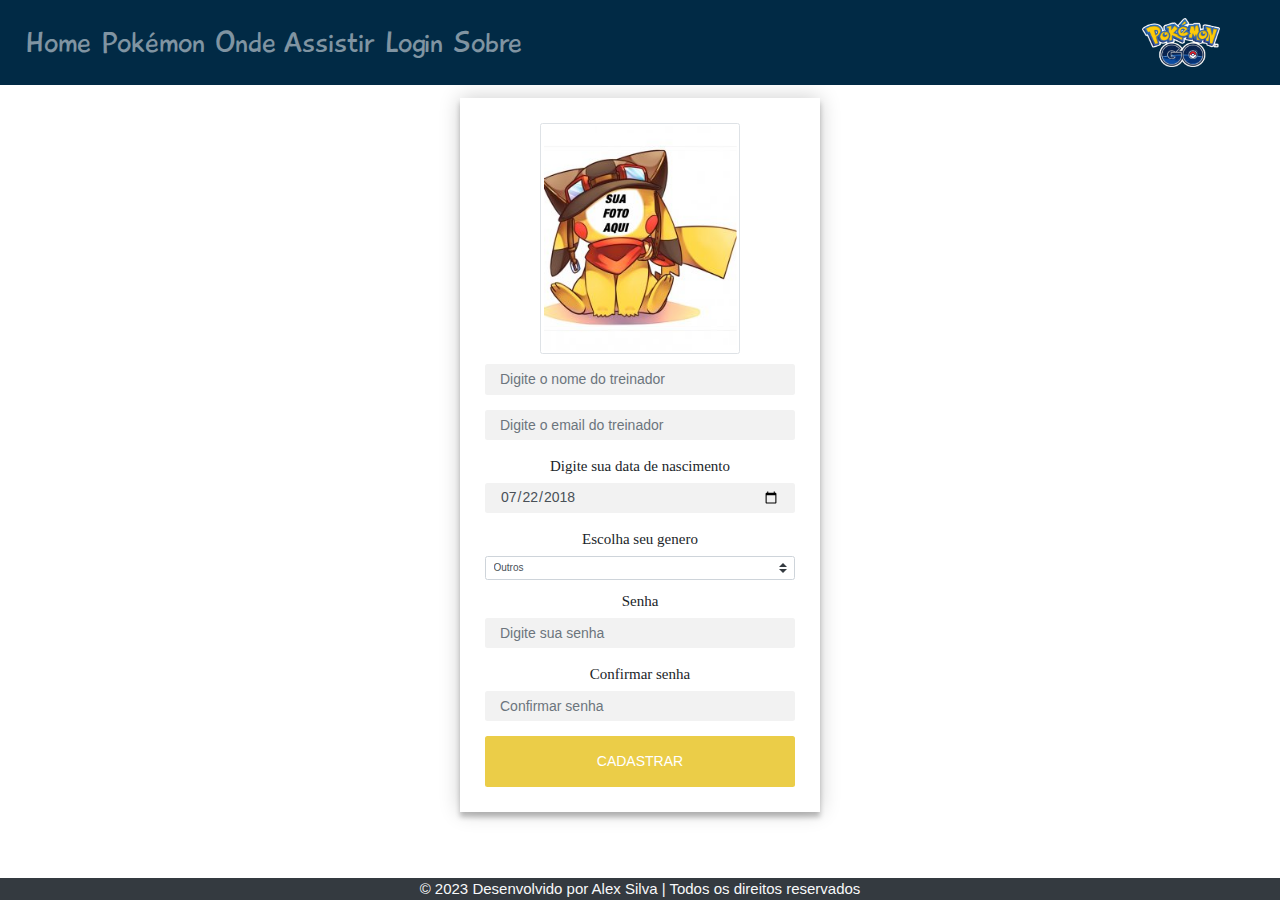
<file: cadastro.html>
<!DOCTYPE html>
<html lang="en">
<head>
    <meta charset="UTF-8">
    <meta name="viewport" content="width=device-width, initial-scale=1.0">
    <link rel="stylesheet" href="https://stackpath.bootstrapcdn.com/bootstrap/4.5.2/css/bootstrap.min.css">
    <link rel="stylesheet" href="assets/css/style.css">
    <link rel="stylesheet" href="assets/css/cadastro.css"> 
    <title>Cadastro</title>
    
</head>
<body>
    <header>   
        <nav class="navbar navbar-expand-lg navbar-dark">            
            <button class="navbar-toggler" type="button" data-toggle="collapse" data-target="#navbarNav" aria-controls="navbarNav" aria-expanded="false" aria-label="Toggle navigation">
              <span class="navbar-toggler-icon"></span>
            </button>
            <div class="collapse navbar-collapse" id="navbarNav">
              <ul class="navbar-nav ml-auto">
                
                <li class="nav-item">
                  <a class="nav-link" href="index.html">Home</a>
                </li>
                <li class="nav-item">
                    <a class="nav-link" href="pokemon.html">Pokémon</a>
                </li>
                <li class="nav-item">                 
                  <a class="nav-link" href="ondeassistir.html">Onde Assistir</a>
                </li>
                <li class="nav-item">
                    <a class="nav-link" href="login.html">Login</a>
                  </li>
                <li class="nav-item">
                  <a class="nav-link" href="sobre.html">Sobre</a>
                </li>
              </ul>
            </div>
          </nav>   
          <img src="assets/img/geral/pokemon-logo.png" alt="Logo">
    </header>
   
    <div id="container">         
      <form class="form-group form">
        <img src="assets/img/cadastro/tu-cara-en-pikachu-aviador.jpg" class="img-fluid img-thumbnail rounded perfil-main" alt="foto main">
        
        <div class="form-group">
            
            <input type="text" class="form-control" id="nome" 
              aria-describedby="entradaNomeTreinador" 
              required="required"
              placeholder="Digite o nome do treinador">                                  
        </div>
        <div class="form-group">
          
          <input type="email" class="form-control" id="entre-email-treinador" 
            aria-describedby="entradaEmailTreinador" 
            required="required"
            placeholder="Digite o email do treinador">                                  
        </div>              
         
            <div class="form-group">
              <label for="entradaIdadeTreinador">Digite sua data de nascimento</label>
              <input type="date" class="form-control" id="entre-idade-treinador" 
                value="2018-07-22" min="2018-01-01" max="2018-12-31"
                aria-describedby="entradaIdadeTreinador" 
                required="required">                                                                        
            </div>                
          
            <div class="form-group"> 
              <label for="entradaSexoTreinador">Escolha seu genero</label>
              <select class="custom-select d-block w-100" id="sexo" required="">
                  <option value="">Outros</option>
                  <option>Masculino</option>
                  <option>Feminino</option>
               </select>
            </div>                                             
           
            <div class="form-group">
              <label for="entradaSenhaTreinador">Senha</label>
              <input type="password" class="form-control" id="senha" 
                aria-describedby="entradaSenhaTreinador" 
                required="required"
                placeholder="Digite sua senha">                                  
            </div>                                                                  
            <div class="form-group">
              <label for="entradaConfSenhaTreinador">Confirmar senha</label>
              <input type="password" class="form-control" id="entre-confsenha-treinador" 
                aria-describedby="entradaConfSenhaTreinador" 
                required="required"
                placeholder="Confirmar senha">                                  
            </div> 
            <div class="form-group form-check">
         </div>                 
            <button type="button" class="btn btn-primary" onclick="entrar()">CADASTRAR</button>
    </form>
    </div>
    
    <footer class="bg-dark text-light text-center footer__text">
        &copy; 2023 Desenvolvido por Alex Silva | Todos os direitos reservados
    </footer>
    <script src="https://code.jquery.com/jquery-3.5.1.slim.min.js"></script>
    <script src="https://cdn.jsdelivr.net/npm/@popperjs/core@2.9.3/dist/umd/popper.min.js"></script>
    <script src="https://stackpath.bootstrapcdn.com/bootstrap/4.5.2/js/bootstrap.min.js"></script>
    <script src="assets/js/script.js"></script>
</body>
</html>
</file>
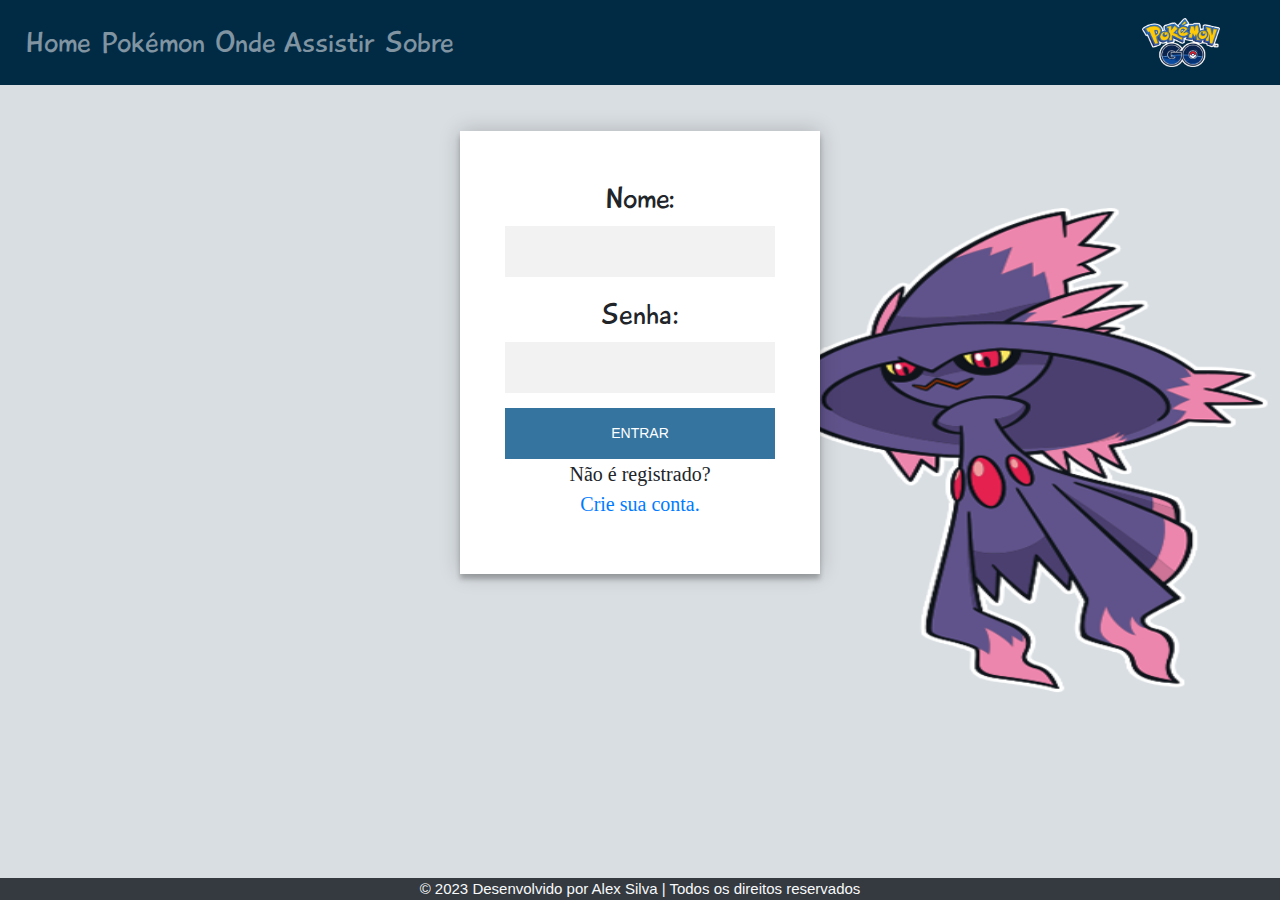
<file: login.html>
<!DOCTYPE html>
<html lang="en">
<head>
    <meta charset="UTF-8">
    <meta name="viewport" content="width=device-width, initial-scale=1.0">
    <link rel="stylesheet" href="https://stackpath.bootstrapcdn.com/bootstrap/4.5.2/css/bootstrap.min.css">
    <link rel="stylesheet" href="assets/css/style.css">
    <link rel="stylesheet" href="assets/css/login.css"> 
    <title>Login</title>
    
</head>
<body>
    <header>   
        <nav class="navbar navbar-expand-lg navbar-dark">            
            <button class="navbar-toggler" type="button" data-toggle="collapse" data-target="#navbarNav" aria-controls="navbarNav" aria-expanded="false" aria-label="Toggle navigation">
              <span class="navbar-toggler-icon"></span>
            </button>
            <div class="collapse navbar-collapse" id="navbarNav">
              <ul class="navbar-nav ml-auto">
                
                <li class="nav-item">
                  <a class="nav-link" href="index.html">Home</a>
                </li>
                <li class="nav-item">
                    <a class="nav-link" href="pokemon.html">Pokémon</a>
                </li>
                <li class="nav-item">                 
                  <a class="nav-link" href="ondeassistir.html">Onde Assistir</a>
                </li>
                <li class="nav-item">
                  <a class="nav-link" href="sobre.html">Sobre</a>
                </li>
              </ul>
            </div>
          </nav>   
          <img src="assets/img/geral/pokemon-logo.png" alt="Logo">
    </header>
   
    <div id="container">         
      <img id="floating-image" src="assets/img/login/bizarro3.png" alt="Floating Image">
      <div class="login-page">
        <div class="form">            
          <form id="loginForm">
            <label for="nome">Nome:</label>
            <input type="text" id="nome" name="nome" required>
    
            <label for="senha">Senha:</label>
            <input type="password" id="senha" name="senha" required>
    
            <button type="button" onclick="entrar()">Entrar</button>
          </form>
            
            <p><span>Não é registrado?</span> <a href="cadastro.html"><br><span>Crie sua conta.</span></a></p>
          </form>
        </div>
      </div>   
    </div>
    
    <footer class="bg-dark text-light text-center footer__text">
        &copy; 2023 Desenvolvido por Alex Silva | Todos os direitos reservados
    </footer>
    <script src="https://code.jquery.com/jquery-3.5.1.slim.min.js"></script>
    <script src="https://cdn.jsdelivr.net/npm/@popperjs/core@2.9.3/dist/umd/popper.min.js"></script>
    <script src="https://stackpath.bootstrapcdn.com/bootstrap/4.5.2/js/bootstrap.min.js"></script>
    <script src="assets/js/script.js"></script>
</body>
</html>
</file>
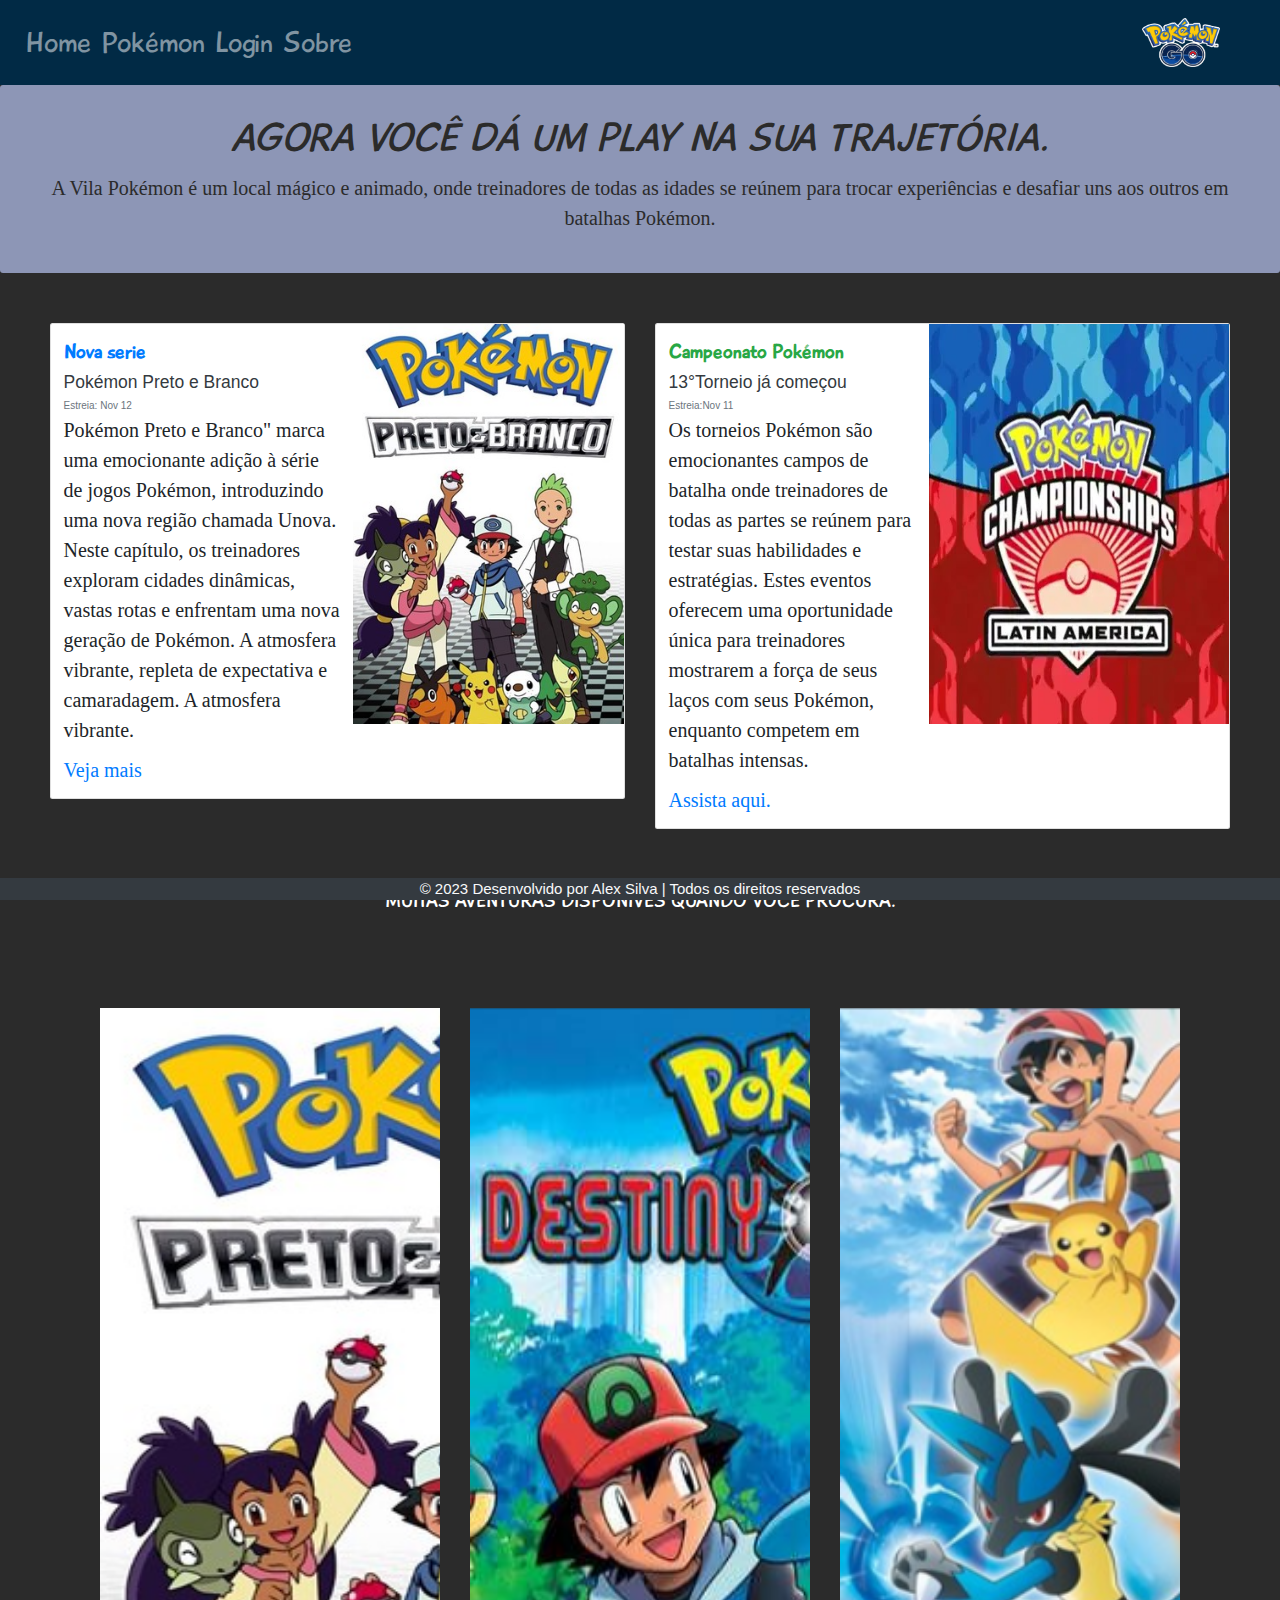
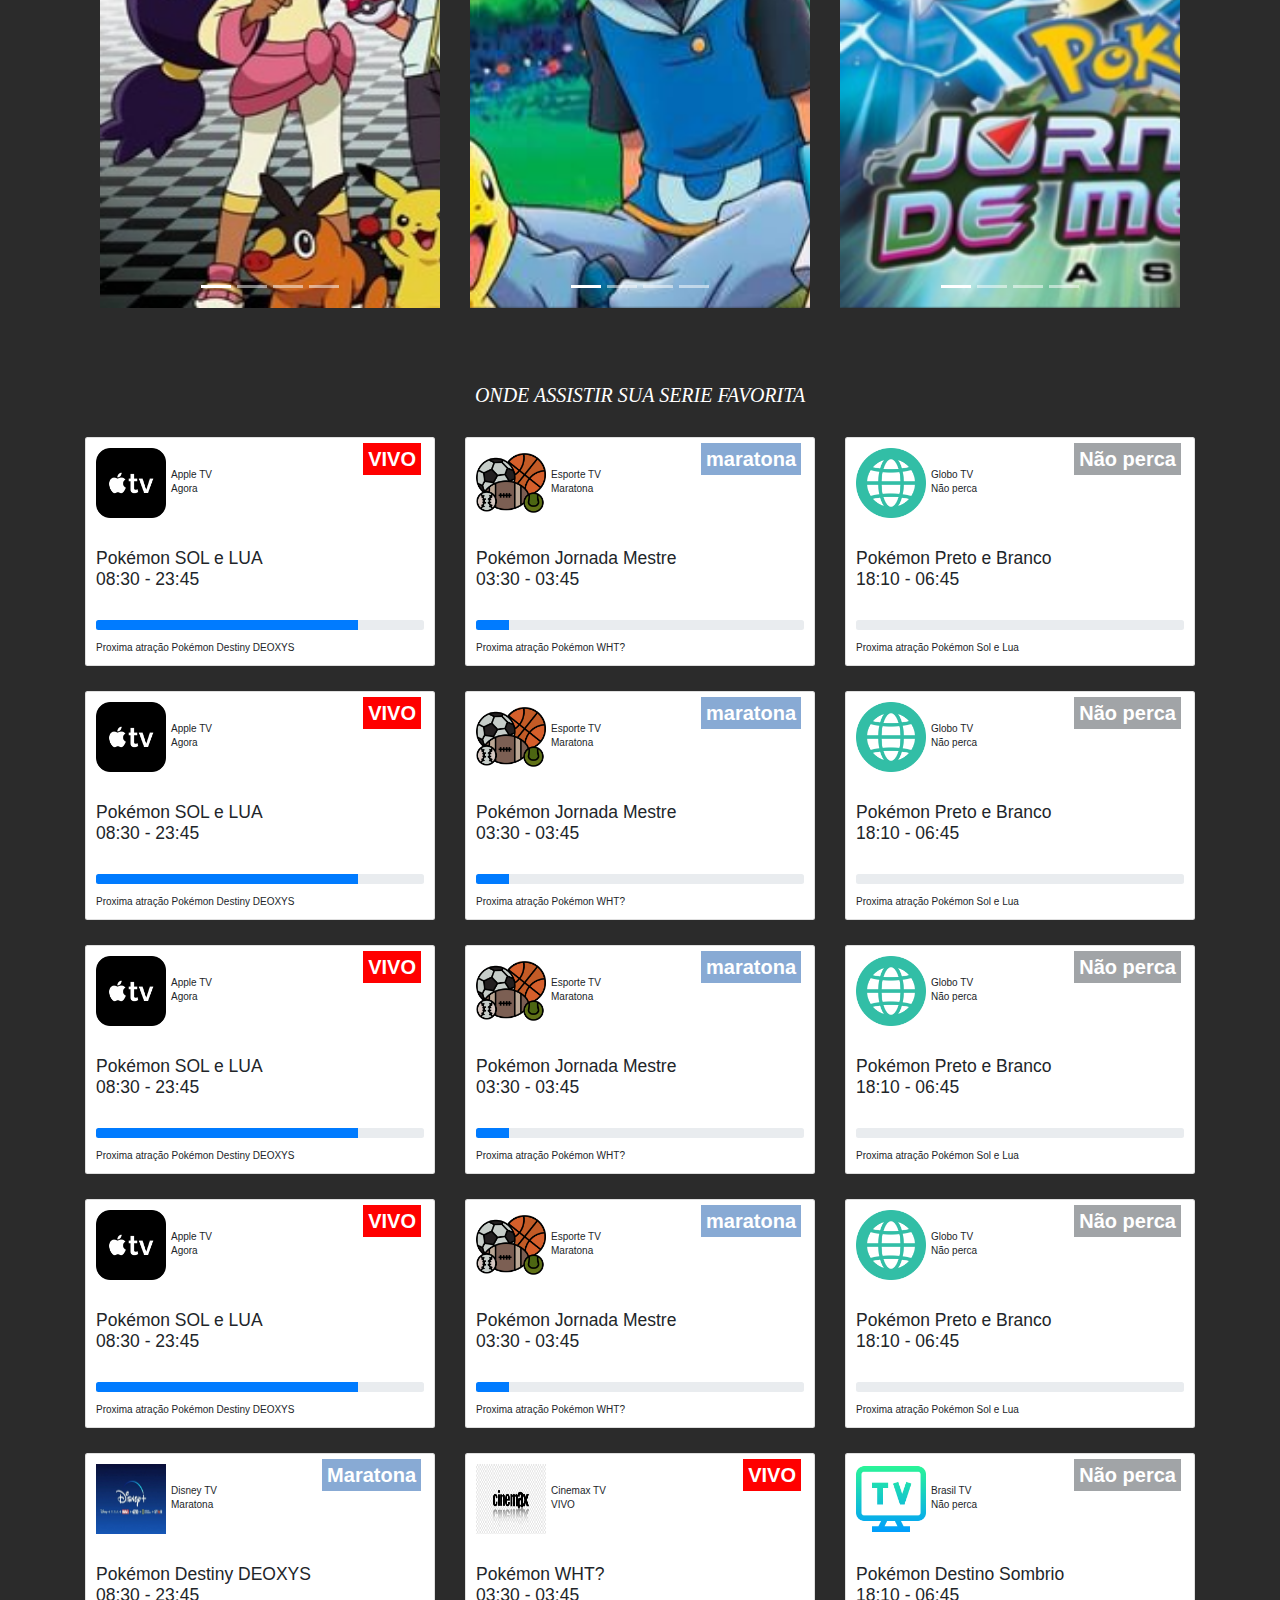
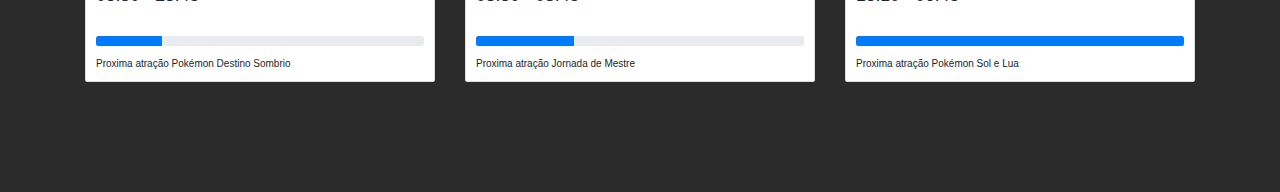
<file: ondeassistir.html>
<!DOCTYPE html>
<html lang="en">
<head>
    <meta charset="UTF-8">
    <meta name="viewport" content="width=device-width, initial-scale=1.0">
    <link rel="stylesheet" href="https://stackpath.bootstrapcdn.com/bootstrap/4.5.2/css/bootstrap.min.css">
    <link rel="stylesheet" href="assets/css/style.css">
    <link rel="stylesheet" href="assets/css/ondeassistir.css"> 
    <title>Onde Assistir</title>
    
</head>
<body>
    <header>   
        <nav class="navbar navbar-expand-lg navbar-dark">            
            <button class="navbar-toggler" type="button" data-toggle="collapse" data-target="#navbarNav" aria-controls="navbarNav" aria-expanded="false" aria-label="Toggle navigation">
              <span class="navbar-toggler-icon"></span>
            </button>
            <div class="collapse navbar-collapse" id="navbarNav">
              <ul class="navbar-nav ml-auto">
                
                <li class="nav-item">
                  <a class="nav-link" href="index.html">Home</a>
                </li>
                <li class="nav-item">
                    <a class="nav-link" href="pokemon.html">Pokémon</a>
                </li>               
                <li class="nav-item">
                    <a class="nav-link" href="login.html">Login</a>
                  </li>
                <li class="nav-item">
                  <a class="nav-link" href="sobre.html">Sobre</a>
                </li>
              </ul>
            </div>
          </nav>   
          <img src="assets/img/geral/pokemon-logo.png" alt="Logo">
    </header>
   
    <div class="jumbotron p-3 p-md-5 ">          
      <h1 class="h1__text">AGORA VOCÊ DÁ UM PLAY NA SUA TRAJETÓRIA.</h1>
      <p class="lead my-3">
        A Vila Pokémon é um local mágico e animado, onde treinadores de todas as idades se 
        reúnem para trocar experiências e desafiar uns aos outros em batalhas Pokémon. 
       </p>       
    
  </div>

    <div id="container">         
      <section>
        <div class="row mb-2">
            <div class="col-md-6 col-sem-margem">
                <div class="card flex-md-row mb-4 box-shadow h-md-250">
                    <div class="card-body d-flex flex-column align-items-start">
                        <strong class="d-inline-block mb-2 text-primary h2__text">Nova serie</strong>
                        <h3 class="">
                            <a class="text-dark" href="#">Pokémon Preto e Branco</a>
                        </h3>
                            <div class="mb-1 text-muted">Estreia: Nov 12</div>
                        <p class="card-text h3__text">
                          Pokémon Preto e Branco" marca uma emocionante adição à série de jogos Pokémon, introduzindo uma nova região chamada Unova. 
                          Neste capítulo, os treinadores exploram cidades dinâmicas, vastas rotas e enfrentam uma nova geração de Pokémon.
                          A atmosfera vibrante, repleta de expectativa e camaradagem.
                          A atmosfera vibrante.
                        </p>
                        <a href="#" class="h3__text">Veja mais</a>
                    </div>
                    <img  
                        class="card-img-right flex-auto d-none d-md-block img__centro--formatacao"  src="assets/img/ondeassistir/tv_pk_04.PNG">
                </div>
            </div>
            <div class="col-md-6 col-sem-margem">
            <div class="card flex-md-row mb-4 box-shadow h-md-250">
                <div class="card-body d-flex flex-column align-items-start">
                    <strong class="d-inline-block mb-2 text-success h2__text">Campeonato Pokémon</strong>
                    <h3 class="">
                        <a class="text-dark" href="#">13°Torneio já começou</a>
                    </h3>
                    <div class="mb-1 text-muted">Estreia:Nov 11</div>
                    <p class="card-text h3__text">
                      Os torneios Pokémon são emocionantes campos de batalha onde treinadores de todas as partes se reúnem para testar suas habilidades e estratégias. 
                      Estes eventos oferecem uma oportunidade única para treinadores mostrarem a força de seus laços com seus Pokémon, enquanto competem em batalhas intensas. 
                    </p>
                <a href="#" class="h3__text">Assista aqui.</a>
                </div>
                <img class="card-img-right flex-auto d-none d-md-block img__centro__direto--formatacao" src="assets/img/ondeassistir/torneio.PNG">
            </div>
            </div>                        
        </div>                    
    </section>

    <div class="faixa__central">
      <h2 class="h2__text">Muitas aventuras disponives quando voce procura.</h2> 
   </div>

     
   <section>         
    <div class="row ajuste__margem__central">
        <div class="col-4 col">
            <div id="carouselExampleIndicators" class="carousel slide" data-ride="carousel">
                <ol class="carousel-indicators">
                  <li data-target="#carouselExampleIndicators" data-slide-to="0" class="active"></li>
                  <li data-target="#carouselExampleIndicators" data-slide-to="1"></li>
                  <li data-target="#carouselExampleIndicators" data-slide-to="2"></li>
                  <li data-target="#carouselExampleIndicators" data-slide-to="3"></li>
                </ol>
                <div class="carousel-inner">
                  <div class="carousel-item active">
                    <img class="d-block" src="assets/img/ondeassistir/tv_pk_04.PNG" alt="First slide">
                    <div class="carousel-caption d-none d-md-block">                                   
                    </div>
                  </div>                                 
                  <div class="carousel-item">
                    <img class="d-block" src="assets/img/ondeassistir/tv_pk_03.PNG" alt="Third slide">
                    <div class="carousel-caption d-none d-md-block">                                        
                    </div>
                  </div>
                  <div class="carousel-item">
                    <img class="d-block" src="assets/img/ondeassistir/tv_pk_02.PNG" alt="Second slide">
                    <div class="carousel-caption d-none d-md-block">
                    </div>
                  </div>
                  <div class="carousel-item">
                    <img class="d-block" src="assets/img/ondeassistir/tv_pk_01.PNG" alt="Third slide">
                    <div class="carousel-caption d-none d-md-block">                                    
                    </div>
                  </div>
                </div>                               
            </div>
        </div>                        
        <div class="col-4 col-sem-margem col-sem-margem">
            <div id="carouselExampleIndicators" class="carousel slide" data-ride="carousel">
                <ol class="carousel-indicators">
                  <li data-target="#carouselExampleIndicators" data-slide-to="0" class="active"></li>
                  <li data-target="#carouselExampleIndicators" data-slide-to="1"></li>
                  <li data-target="#carouselExampleIndicators" data-slide-to="2"></li>
                  <li data-target="#carouselExampleIndicators" data-slide-to="3"></li>
                </ol>
                <div class="carousel-inner">
                  <div class="carousel-item active">
                    <img class="d-block" src="assets/img/ondeassistir/tv_pk_01.PNG" alt="First slide">
                    <div class="carousel-caption d-none d-md-block">                                       
                      </div>
                  </div>
                  <div class="carousel-item">
                    <img class="d-block" src="assets/img/ondeassistir/tv_pk_02.PNG" alt="Second slide">
                    <div class="carousel-caption d-none d-md-block">                                       
                      </div>
                  </div>
                  <div class="carousel-item">
                    <img class="d-block" src="assets/img/ondeassistir/tv_pk_03.PNG" alt="Third slide">
                    <div class="carousel-caption d-none d-md-block">                                       
                      </div>
                  </div>
                  <div class="carousel-item">
                    <img class="d-block" src="assets/img/ondeassistir/tv_pk_04.PNG" alt="Third slide">
                    <div class="carousel-caption d-none d-md-block">                                       
                      </div>
                  </div>
                </div>                              
              </div>
        </div>
        <div class="col-4">
            <div id="carouselExampleIndicators" class="carousel slide" data-ride="carousel">
                <ol class="carousel-indicators">
                  <li data-target="#carouselExampleIndicators" data-slide-to="0" class="active"></li>
                  <li data-target="#carouselExampleIndicators" data-slide-to="1"></li>
                  <li data-target="#carouselExampleIndicators" data-slide-to="2"></li>
                  <li data-target="#carouselExampleIndicators" data-slide-to="3"></li>
                </ol>
                <div class="carousel-inner">
                  <div class="carousel-item active">
                    <img class="d-block" src="assets/img/ondeassistir/tv_pk_02.PNG" alt="First slide">
                    <div class="carousel-caption d-none d-md-block">                                       
                      </div>
                  </div>                                 
                  <div class="carousel-item">
                    <img class="d-block" src="assets/img/ondeassistir/tv_pk_03.PNG" alt="Third slide">
                    <div class="carousel-caption d-none d-md-block">                                        
                      </div>
                  </div>
                  <div class="carousel-item">
                    <img class="d-block" src="assets/img/ondeassistir/tv_pk_01.PNG" alt="Second slide">
                    <div class="carousel-caption d-none d-md-block">                                      
                      </div>
                  </div>
                  <div class="carousel-item">
                    <img class="d-block" src="assets/img/ondeassistir/tv_pk_04.PNG" alt="Third slide">
                    <div class="carousel-caption d-none d-md-block">                                       
                      </div>
                  </div>
                </div>                                
            </div>
        </div>
    </div>  
</section>
<section class="emissoras">     
  <div>
      <h2 class="display-6 font-italic">ONDE ASSISTIR SUA SERIE FAVORITA</h2>
  </div>               
  <div class="container mt-5 mb-3">
      <div class="row">
          <div class="col-md-4">
              <div class="card p-3 mb-2">
                  <div class="d-flex justify-content-between">
                      <div class="d-flex flex-row align-items-center">
                          <img src="assets/img/ondeassistir/apple-tv.png" class="tv-ajuste">
                          <div class="ms-2 c-details">
                              <h6 class="mb-0">Apple TV</h6> <span class="mb-0">Agora</span>
                          </div>
                      </div>
                      <div class="badge"> <span class="vivo">VIVO</span> </div>
                  </div>
                  <div class="mt-5">
                      <h3 class="heading">Pokémon SOL e LUA<br>08:30 - 23:45 </h3>
                      <div class="mt-5">
                          <div class="progress">
                              <div class="progress-bar" role="progressbar" style="width: 80%" aria-valuenow="50" aria-valuemin="0" aria-valuemax="100"></div>
                          </div>
                          <div class="mt-3"> <span class="text1">Proxima atração <span class="text2">Pokémon Destiny DEOXYS</span></span> </div>
                      </div>
                  </div>
              </div>
          </div>
          <div class="col-md-4">
              <div class="card p-3 mb-2">
                  <div class="d-flex justify-content-between">
                      <div class="d-flex flex-row align-items-center">
                          <img src="assets/img/ondeassistir/esportes-tv.png" class="tv-ajuste">
                          <div class="ms-2 c-details">
                              <h6 class="mb-0">Esporte TV</h6> <span class="mb-0">Maratona</span>
                          </div>
                      </div>
                      <div class="badge"> <span class="maratona">maratona</span> </div>
                  </div>
                  <div class="mt-5">
                      <h3 class="heading">Pokémon Jornada Mestre<br>03:30 - 03:45 </h3>
                      <div class="mt-5">
                          <div class="progress">
                              <div class="progress-bar" role="progressbar" style="width: 10%" aria-valuenow="50" aria-valuemin="0" aria-valuemax="100"></div>
                          </div>
                          <div class="mt-3"> <span class="text1">Proxima atração <span class="text2">Pokémon WHT?</span></span> </div>
                      </div>
                  </div>
              </div>
          </div>
          <div class="col-md-4">
              <div class="card p-3 mb-2">
                  <div class="d-flex justify-content-between">
                      <div class="d-flex flex-row align-items-center">
                          <img src="assets/img/ondeassistir/globo-tv.png" class="tv-ajuste">
                          <div class="ms-2 c-details">
                              <h6 class="mb-0">Globo TV</h6> <span class="mb-0">Não perca</span>
                          </div>
                      </div>
                      <div class="badge"> <span class="proximo">Não perca</span> </div>
                  </div>
                  <div class="mt-5">
                      <h3 class="heading">Pokémon Preto e Branco<br>18:10 - 06:45 </h3>
                      <div class="mt-5">
                          <div class="progress">
                              <div class="progress-bar" role="progressbar" style="width: 0%" aria-valuenow="50" aria-valuemin="0" aria-valuemax="100"></div>
                          </div>
                          <div class="mt-3"> <span class="text1">Proxima atração <span class="text2">Pokémon Sol e Lua</span></span> </div>
                      </div>
                  </div>
              </div>
          </div>
      </div>
      <div class="row">
        <div class="col-md-4">
            <div class="card p-3 mb-2">
                <div class="d-flex justify-content-between">
                    <div class="d-flex flex-row align-items-center">
                        <img src="assets/img/ondeassistir/apple-tv.png" class="tv-ajuste">
                        <div class="ms-2 c-details">
                            <h6 class="mb-0">Apple TV</h6> <span class="mb-0">Agora</span>
                        </div>
                    </div>
                    <div class="badge"> <span class="vivo">VIVO</span> </div>
                </div>
                <div class="mt-5">
                    <h3 class="heading">Pokémon SOL e LUA<br>08:30 - 23:45 </h3>
                    <div class="mt-5">
                        <div class="progress">
                            <div class="progress-bar" role="progressbar" style="width: 80%" aria-valuenow="50" aria-valuemin="0" aria-valuemax="100"></div>
                        </div>
                        <div class="mt-3"> <span class="text1">Proxima atração <span class="text2">Pokémon Destiny DEOXYS</span></span> </div>
                    </div>
                </div>
            </div>
        </div>
        <div class="col-md-4">
            <div class="card p-3 mb-2">
                <div class="d-flex justify-content-between">
                    <div class="d-flex flex-row align-items-center">
                        <img src="assets/img/ondeassistir/esportes-tv.png" class="tv-ajuste">
                        <div class="ms-2 c-details">
                            <h6 class="mb-0">Esporte TV</h6> <span class="mb-0">Maratona</span>
                        </div>
                    </div>
                    <div class="badge"> <span class="maratona">maratona</span> </div>
                </div>
                <div class="mt-5">
                    <h3 class="heading">Pokémon Jornada Mestre<br>03:30 - 03:45 </h3>
                    <div class="mt-5">
                        <div class="progress">
                            <div class="progress-bar" role="progressbar" style="width: 10%" aria-valuenow="50" aria-valuemin="0" aria-valuemax="100"></div>
                        </div>
                        <div class="mt-3"> <span class="text1">Proxima atração <span class="text2">Pokémon WHT?</span></span> </div>
                    </div>
                </div>
            </div>
        </div>
        <div class="col-md-4">
            <div class="card p-3 mb-2">
                <div class="d-flex justify-content-between">
                    <div class="d-flex flex-row align-items-center">
                        <img src="assets/img/ondeassistir/globo-tv.png" class="tv-ajuste">
                        <div class="ms-2 c-details">
                            <h6 class="mb-0">Globo TV</h6> <span class="mb-0">Não perca</span>
                        </div>
                    </div>
                    <div class="badge"> <span class="proximo">Não perca</span> </div>
                </div>
                <div class="mt-5">
                    <h3 class="heading">Pokémon Preto e Branco<br>18:10 - 06:45 </h3>
                    <div class="mt-5">
                        <div class="progress">
                            <div class="progress-bar" role="progressbar" style="width: 0%" aria-valuenow="50" aria-valuemin="0" aria-valuemax="100"></div>
                        </div>
                        <div class="mt-3"> <span class="text1">Proxima atração <span class="text2">Pokémon Sol e Lua</span></span> </div>
                    </div>
                </div>
            </div>
        </div>
    </div>
    <div class="row">
      <div class="col-md-4">
          <div class="card p-3 mb-2">
              <div class="d-flex justify-content-between">
                  <div class="d-flex flex-row align-items-center">
                      <img src="assets/img/ondeassistir/apple-tv.png" class="tv-ajuste">
                      <div class="ms-2 c-details">
                          <h6 class="mb-0">Apple TV</h6> <span class="mb-0">Agora</span>
                      </div>
                  </div>
                  <div class="badge"> <span class="vivo">VIVO</span> </div>
              </div>
              <div class="mt-5">
                  <h3 class="heading">Pokémon SOL e LUA<br>08:30 - 23:45 </h3>
                  <div class="mt-5">
                      <div class="progress">
                          <div class="progress-bar" role="progressbar" style="width: 80%" aria-valuenow="50" aria-valuemin="0" aria-valuemax="100"></div>
                      </div>
                      <div class="mt-3"> <span class="text1">Proxima atração <span class="text2">Pokémon Destiny DEOXYS</span></span> </div>
                  </div>
              </div>
          </div>
      </div>
      <div class="col-md-4">
          <div class="card p-3 mb-2">
              <div class="d-flex justify-content-between">
                  <div class="d-flex flex-row align-items-center">
                      <img src="assets/img/ondeassistir/esportes-tv.png" class="tv-ajuste">
                      <div class="ms-2 c-details">
                          <h6 class="mb-0">Esporte TV</h6> <span class="mb-0">Maratona</span>
                      </div>
                  </div>
                  <div class="badge"> <span class="maratona">maratona</span> </div>
              </div>
              <div class="mt-5">
                  <h3 class="heading">Pokémon Jornada Mestre<br>03:30 - 03:45 </h3>
                  <div class="mt-5">
                      <div class="progress">
                          <div class="progress-bar" role="progressbar" style="width: 10%" aria-valuenow="50" aria-valuemin="0" aria-valuemax="100"></div>
                      </div>
                      <div class="mt-3"> <span class="text1">Proxima atração <span class="text2">Pokémon WHT?</span></span> </div>
                  </div>
              </div>
          </div>
      </div>
      <div class="col-md-4">
          <div class="card p-3 mb-2">
              <div class="d-flex justify-content-between">
                  <div class="d-flex flex-row align-items-center">
                      <img src="assets/img/ondeassistir/globo-tv.png" class="tv-ajuste">
                      <div class="ms-2 c-details">
                          <h6 class="mb-0">Globo TV</h6> <span class="mb-0">Não perca</span>
                      </div>
                  </div>
                  <div class="badge"> <span class="proximo">Não perca</span> </div>
              </div>
              <div class="mt-5">
                  <h3 class="heading">Pokémon Preto e Branco<br>18:10 - 06:45 </h3>
                  <div class="mt-5">
                      <div class="progress">
                          <div class="progress-bar" role="progressbar" style="width: 0%" aria-valuenow="50" aria-valuemin="0" aria-valuemax="100"></div>
                      </div>
                      <div class="mt-3"> <span class="text1">Proxima atração <span class="text2">Pokémon Sol e Lua</span></span> </div>
                  </div>
              </div>
          </div>
      </div>
  </div>
  <div class="row">
    <div class="col-md-4">
        <div class="card p-3 mb-2">
            <div class="d-flex justify-content-between">
                <div class="d-flex flex-row align-items-center">
                    <img src="assets/img/ondeassistir/apple-tv.png" class="tv-ajuste">
                    <div class="ms-2 c-details">
                        <h6 class="mb-0">Apple TV</h6> <span class="mb-0">Agora</span>
                    </div>
                </div>
                <div class="badge"> <span class="vivo">VIVO</span> </div>
            </div>
            <div class="mt-5">
                <h3 class="heading">Pokémon SOL e LUA<br>08:30 - 23:45 </h3>
                <div class="mt-5">
                    <div class="progress">
                        <div class="progress-bar" role="progressbar" style="width: 80%" aria-valuenow="50" aria-valuemin="0" aria-valuemax="100"></div>
                    </div>
                    <div class="mt-3"> <span class="text1">Proxima atração <span class="text2">Pokémon Destiny DEOXYS</span></span> </div>
                </div>
            </div>
        </div>
    </div>
    <div class="col-md-4">
        <div class="card p-3 mb-2">
            <div class="d-flex justify-content-between">
                <div class="d-flex flex-row align-items-center">
                    <img src="assets/img/ondeassistir/esportes-tv.png" class="tv-ajuste">
                    <div class="ms-2 c-details">
                        <h6 class="mb-0">Esporte TV</h6> <span class="mb-0">Maratona</span>
                    </div>
                </div>
                <div class="badge"> <span class="maratona">maratona</span> </div>
            </div>
            <div class="mt-5">
                <h3 class="heading">Pokémon Jornada Mestre<br>03:30 - 03:45 </h3>
                <div class="mt-5">
                    <div class="progress">
                        <div class="progress-bar" role="progressbar" style="width: 10%" aria-valuenow="50" aria-valuemin="0" aria-valuemax="100"></div>
                    </div>
                    <div class="mt-3"> <span class="text1">Proxima atração <span class="text2">Pokémon WHT?</span></span> </div>
                </div>
            </div>
        </div>
    </div>
    <div class="col-md-4">
        <div class="card p-3 mb-2">
            <div class="d-flex justify-content-between">
                <div class="d-flex flex-row align-items-center">
                    <img src="assets/img/ondeassistir/globo-tv.png" class="tv-ajuste">
                    <div class="ms-2 c-details">
                        <h6 class="mb-0">Globo TV</h6> <span class="mb-0">Não perca</span>
                    </div>
                </div>
                <div class="badge"> <span class="proximo">Não perca</span> </div>
            </div>
            <div class="mt-5">
                <h3 class="heading">Pokémon Preto e Branco<br>18:10 - 06:45 </h3>
                <div class="mt-5">
                    <div class="progress">
                        <div class="progress-bar" role="progressbar" style="width: 0%" aria-valuenow="50" aria-valuemin="0" aria-valuemax="100"></div>
                    </div>
                    <div class="mt-3"> <span class="text1">Proxima atração <span class="text2">Pokémon Sol e Lua</span></span> </div>
                </div>
            </div>
        </div>
    </div>
</div>
      <div class="row">
          <div class="col-md-4">
              <div class="card p-3 mb-2">
                  <div class="d-flex justify-content-between">
                      <div class="d-flex flex-row align-items-center">
                          <img src="assets/img/ondeassistir/disnei.webp" class="tv-ajuste">
                          <div class="ms-2 c-details">
                              <h6 class="mb-0">Disney TV</h6> <span class="mb-0">Maratona</span>
                          </div>
                      </div>
                      <div class="badge"> <span class="maratona">Maratona</span> </div>
                  </div>
                  <div class="mt-5">
                      <h3 class="heading">Pokémon Destiny DEOXYS<br>08:30 - 23:45 </h3>
                      <div class="mt-5">
                          <div class="progress">
                              <div class="progress-bar" role="progressbar" style="width: 20%" aria-valuenow="50" aria-valuemin="0" aria-valuemax="100"></div>
                          </div>
                          <div class="mt-3"> <span class="text1">Proxima atração <span class="text2">Pokémon Destino Sombrio </span></span> </div>
                      </div>
                  </div>
              </div>
          </div>
          <div class="col-md-4">
              <div class="card p-3 mb-2">
                  <div class="d-flex justify-content-between">
                      <div class="d-flex flex-row align-items-center">
                          <img src="assets/img/ondeassistir/cinemax.png" class="tv-ajuste">
                          <div class="ms-2 c-details">
                              <h6 class="mb-0">Cinemax TV</h6> <span class="mb-0">VIVO</span>
                          </div>
                      </div>
                      <div class="badge"> <span class="vivo">VIVO</span> </div>
                  </div>
                  <div class="mt-5">
                      <h3 class="heading">Pokémon WHT?<br>03:30 - 03:45 </h3>
                      <div class="mt-5">
                          <div class="progress">
                              <div class="progress-bar" role="progressbar" style="width: 30%" aria-valuenow="50" aria-valuemin="0" aria-valuemax="100"></div>
                          </div>
                          <div class="mt-3"> <span class="text1">Proxima atração <span class="text2">Jornada de Mestre</span></span> </div>
                      </div>
                  </div>
              </div>
          </div>
          <div class="col-md-4">
              <div class="card p-3 mb-2">
                  <div class="d-flex justify-content-between">
                      <div class="d-flex flex-row align-items-center">
                          <img src="assets/img/ondeassistir/brasil-tv.png" class="tv-ajuste">
                          <div class="ms-2 c-details">
                              <h6 class="mb-0">Brasil TV</h6> <span class="mb-0">Não perca</span>
                          </div>
                      </div>
                      <div class="badge"> <span class="proximo">Não perca</span> </div>
                  </div>
                  <div class="mt-5">
                      <h3 class="heading">Pokémon Destino Sombrio<br>18:10 - 06:45 </h3>
                      <div class="mt-5">
                          <div class="progress">
                              <div class="progress-bar" role="progressbar" style="width: 100%" aria-valuenow="50" aria-valuemin="0" aria-valuemax="100"></div>
                          </div>
                          <div class="mt-3"> <span class="text1">Proxima atração <span class="text2">Pokémon Sol e Lua</span></span> </div>
                      </div>
                  </div>
              </div>
          </div>
      </div>
  </div>
</section>
</div>
    
    <footer class="bg-dark text-light text-center footer__text">
        &copy; 2023 Desenvolvido por Alex Silva | Todos os direitos reservados
    </footer>
    <script src="https://code.jquery.com/jquery-3.5.1.slim.min.js"></script>
    <script src="https://cdn.jsdelivr.net/npm/@popperjs/core@2.9.3/dist/umd/popper.min.js"></script>
    <script src="https://stackpath.bootstrapcdn.com/bootstrap/4.5.2/js/bootstrap.min.js"></script>
</body>
</html>
</file>
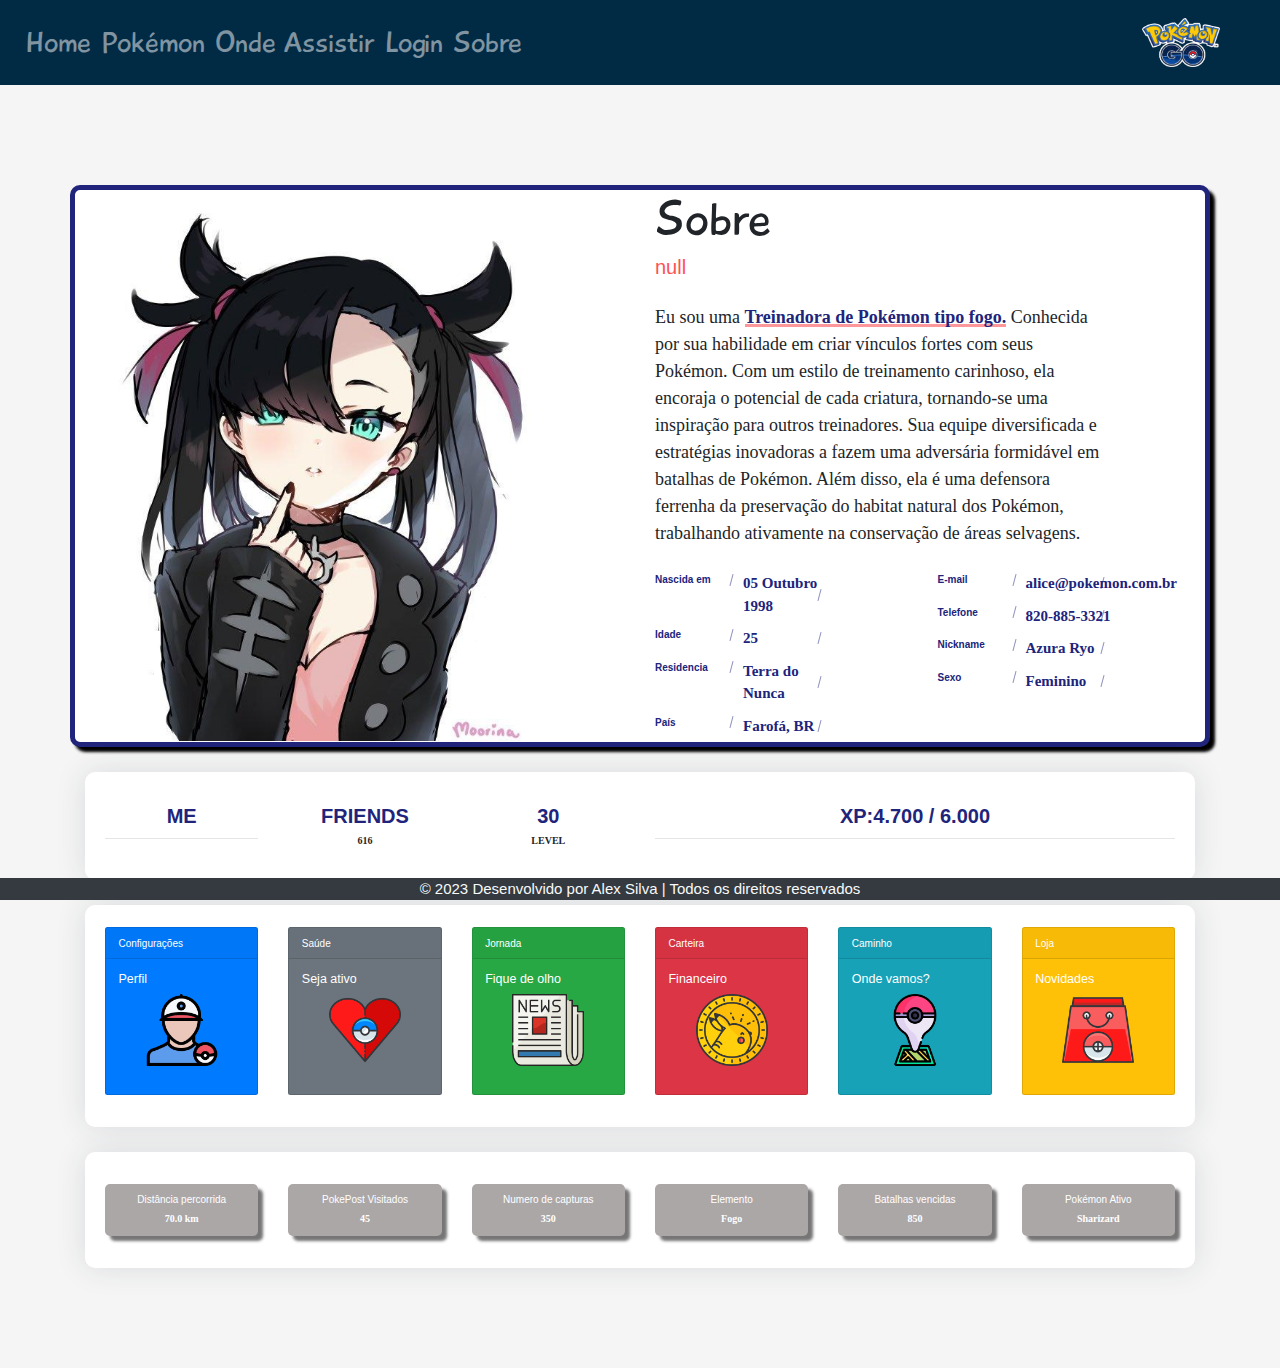
<file: perfil.html>
<!DOCTYPE html>
<html lang="en">
<head>
    <meta charset="UTF-8">
    <meta name="viewport" content="width=device-width, initial-scale=1.0">
    <link rel="stylesheet" href="https://stackpath.bootstrapcdn.com/bootstrap/4.5.2/css/bootstrap.min.css">
    <link rel="stylesheet" href="assets/css/style.css">
    <link rel="stylesheet" href="assets/css/perfil.css"> 
    <title>Perfil</title>
    
</head>
<body>
    <header>   
        <nav class="navbar navbar-expand-lg navbar-dark">            
            <button class="navbar-toggler" type="button" data-toggle="collapse" data-target="#navbarNav" aria-controls="navbarNav" aria-expanded="false" aria-label="Toggle navigation">
              <span class="navbar-toggler-icon"></span>
            </button>
            <div class="collapse navbar-collapse" id="navbarNav">
              <ul class="navbar-nav ml-auto">
                
                <li class="nav-item">
                  <a class="nav-link" href="index.html">Home</a>
                </li>
                <li class="nav-item">
                    <a class="nav-link" href="pokemon.html">Pokémon</a>
                </li>
                <li class="nav-item">                 
                  <a class="nav-link" href="ondeassistir.html">Onde Assistir</a>
                </li>
                <li class="nav-item">
                    <a class="nav-link" href="login.html">Login</a>
                  </li>
                <li class="nav-item">
                  <a class="nav-link" href="sobre.html">Sobre</a>
                </li>
              </ul>
            </div>
          </nav>   
          <img src="assets/img/geral/pokemon-logo.png" alt="Logo">
    </header>
   
    <div id="container">    
      <section class="section about-section gray-bg" id="about">
        <div class="container">
            <div class="row align-items-center flex-row-reverse perfil-color">
                <div class="col-lg-6">
                    <div class="about-text go-to">
                        <h1>Sobre</h1>
                        <h6 class="theme-color lead"><label id="nomeId"></label></h6>
                        <p>Eu sou uma <mark>Treinadora de Pokémon tipo fogo.</mark>                                                                 
                            Conhecida por sua habilidade em criar vínculos fortes com seus Pokémon.
                            Com um estilo de treinamento carinhoso, ela encoraja o potencial de cada criatura, tornando-se uma inspiração para outros treinadores.
                            Sua equipe diversificada e estratégias inovadoras a fazem uma adversária formidável em batalhas de Pokémon. Além disso, ela é uma defensora 
                            ferrenha da preservação do habitat natural dos Pokémon, trabalhando ativamente na conservação de áreas selvagens.
                        
                        </p>
                        <div class="row about-list">
                            <div class="col-md-6">
                                <div class="media">
                                    <label>Nascida em</label>
                                    <p><label id="nascidaId"></label></p>
                                </div>
                                <div class="media">
                                    <label>Idade</label>
                                    <p><label id="idadeId"></label></p>
                                </div>
                                <div class="media">
                                    <label>Residencia</label>
                                    <p><label id="residenciaId"></label></p>
                                </div>
                                <div class="media">
                                    <label>País</label>
                                    <p><label id="paisId"></label></p>
                                </div>
                            </div>
                            <div class="col-md-6">
                                <div class="media">
                                    <label>E-mail</label>
                                    <p><label id="emailId"></label></p>
                                </div>
                                <div class="media">
                                    <label>Telefone</label>
                                    <p><label id="telefoneId"></label></p>
                                </div>
                                <div class="media">
                                    <label>Nickname</label>
                                    <p><label id="nicknameId"></label></p>
                                </div>
                                <div class="media">
                                    <label>Sexo</label>
                                    <p><label id="sexoId"></label></p>
                                </div>
                            </div>
                        </div>
                    </div>
                </div>
                <div class="col-lg-6">
                    <div class="about-avatar">
                        <img src="assets/img/perfil/perfil_novo.jpg" title="treinador" alt="img perfil treinador" class="card-perfil">
                    </div>
                </div>
            </div>
            <div class="counter">
                <div class="row">
                    <div class="col-6 col-lg-2">
                        <div class="count-data text-center">
                            <h6 class="count h2" data-to="500" data-speed="500">ME</h6>
                            <p class="m-0px font-w-600"><hr></p>
                        </div>
                    </div>
                    <div class="col-6 col-lg-2">
                        <div class="count-data text-center">
                            <h6 class="count h2" data-to="150" data-speed="150">FRIENDS</h6>
                            <p class="m-0px font-w-600">616</p>
                        </div>
                    </div>
                    <div class="col-6 col-lg-2">
                        <div class="count-data text-center">
                            <h6 class="count h2" data-to="850" data-speed="850">30</h6>
                            <p class="m-0px font-w-600">LEVEL</p>
                        </div>
                    </div>
                    <div class="col-6 col-lg-6">
                        <div class="count-data text-center">
                            <h6 class="count h2" data-to="190" data-speed="190">XP:4.700 / 6.000</h6>
                            <p class="m-0px font-w-600"><hr></p>
                        </div>
                    </div>
                </div> 
            </div>
            <div class="counter">                       
                    <div class="row">
                        <div class="col-6 col-lg-2">
                            <div class="card text-white bg-primary mb-3" style="max-width: 18rem;">
                                <div class="card-header">Configurações</div>
                                <div class="card-body">
                                  <h5 class="card-title">Perfil</h5>
                                  <img class="d-block mx-auto mb-4" src="assets/img/perfil/style.png" alt="" width="72" height="72">
                                </div>
                              </div>
                        </div>
                        <div class="col-6 col-lg-2">
                            <div class="card text-white bg-secondary mb-3" style="max-width: 18rem;">
                                <div class="card-header">Saúde</div>
                                <div class="card-body">
                                  <h5 class="card-title">Seja ativo</h5>
                                  <img class="d-block mx-auto mb-4" src="assets/img/perfil/saude.png" alt="" width="72" height="72">
                                </div>
                              </div>
                        </div>
                        <div class="col-6 col-lg-2">
                            <div class="card text-white bg-success mb-3" style="max-width: 18rem;">
                                <div class="card-header">Jornada</div>
                                <div class="card-body">
                                  <h5 class="card-title">Fique de olho</h5>
                                  <img class="d-block mx-auto mb-4" src="assets/img/perfil/jornal.png" alt="" width="72" height="72">
                                </div>
                              </div>
                        </div>
                        <div class="col-6 col-lg-2">
                            <div class="card text-white bg-danger mb-3" style="max-width: 18rem;">
                                <div class="card-header">Carteira</div>
                                <div class="card-body">
                                  <h5 class="card-title">Financeiro</h5>
                                  <img class="d-block mx-auto mb-4" src="assets/img/perfil/money.png" alt="" width="72" height="72">
                                </div>
                              </div>
                        </div>
                        <div class="col-6 col-lg-2">
                            <div class="card text-white bg-info mb-3" style="max-width: 18rem;">
                                <div class="card-header">Caminho</div>
                                <div class="card-body">
                                  <h5 class="card-title">Onde vamos?</h5>
                                  <img class="d-block mx-auto mb-4" src="assets/img/perfil/map-pt.png" alt="" width="72" height="72">
                                </div>
                              </div>
                        </div>
                        <div class="col-6 col-lg-2">
                            <div class="card text-white bg-warning mb-3" style="max-width: 18rem;">
                                <div class="card-header">Loja</div>
                                <div class="card-body">
                                  <h5 class="card-title">Novidades</h5>
                                  <img class="d-block mx-auto mb-4" src="assets/img/perfil/loja.png" alt="" width="72" height="72">
                                </div>
                              </div>
                        </div>
                        
                    </div>                              
            </div> 
            <div class="counter">
                <div class="row">
                    <div class="col-6 col-lg-2">
                        <div class="count-data text-center acoes-color">
                            <h6>Distância percorrida</h6>
                            <p class="m-0px font-w-600">70.0 km</p>
                        </div>
                    </div>
                    <div class="col-6 col-lg-2">
                        <div class="count-data text-center  acoes-color">
                            <h6> PokePost Visitados</h6>
                            <p class="m-0px font-w-600">45</p>
                        </div>
                    </div>
                    <div class="col-6 col-lg-2">
                        <div class="count-data text-center  acoes-color ">
                            <h6>Numero de capturas</h6>
                            <p class="m-0px font-w-600">350</p>
                        </div>
                    </div>
                    <div class="col-6 col-lg-2">
                        <div class="count-data text-center  acoes-color">
                            <h6>Elemento</h6>
                            <p class="m-0px font-w-600">Fogo</p>
                        </div>
                    </div>
                    <div class="col-6 col-lg-2">
                        <div class="count-data text-center  acoes-color">
                            <h6>Batalhas vencidas</h6>
                            <p class="m-0px font-w-600">850</p>
                        </div>
                    </div>
                    <div class="col-6 col-lg-2">
                        <div class="count-data text-center  acoes-color">
                            <h6>Pokémon Ativo</h6>
                            <p class="m-0px font-w-600">Sharizard</p>
                        </div>
                    </div>
                </div> 
            </div>
            
        </div>
      </section>     
         
    </div>
    <script>
      var urlParams = new URLSearchParams(window.location.search);
      
       var meuObjeto = {     
        nome:urlParams.get('nome'),
        email: 'alice@pokemon.com.br',
        idade: 25, 
        Nascida: '05 Outubro 1998',
        Residencia: 'Terra do Nunca',
        Pais: 'Farofá, BR',
        Telefone: '820-885-3321',
        Nickname: 'Azura Ryo',
        Sexo: 'Feminino'
  
    }; 
    window.onload = function() {
      atualizarConteudoObjeto() 
    };
  
      
      function atualizarConteudoObjeto() {
        var nomeTrainador = document.getElementById("nomeId");
        var emailTrainador = document.getElementById("emailId");
        var idadeTrainador = document.getElementById("idadeId");
  
        var nascida = document.getElementById("nascidaId");
        var residencia = document.getElementById("residenciaId");
        var pais = document.getElementById("paisId");
  
        var telefone = document.getElementById("telefoneId");
        var nickname = document.getElementById("nicknameId");
        var sexo = document.getElementById("sexoId");
  
  
        nomeTrainador.innerHTML  =`<h2>${ meuObjeto.nome}</h2>`;
        emailTrainador.innerHTML = meuObjeto.email;
        idadeTrainador.innerHTML = meuObjeto.idade;
  
        nascida.innerHTML  = meuObjeto.Nascida;
        residencia.innerHTML = meuObjeto.Residencia;
        pais.innerHTML = meuObjeto.Pais;
  
        telefone.innerHTML  = meuObjeto.Telefone;
        nickname.innerHTML = meuObjeto.Nickname;
        sexo.innerHTML = meuObjeto.Sexo;
    }
    
  </script>
    <footer class="bg-dark text-light text-center footer__text">
        &copy; 2023 Desenvolvido por Alex Silva | Todos os direitos reservados
    </footer>
    <script src="https://code.jquery.com/jquery-3.5.1.slim.min.js"></script>
    <script src="https://cdn.jsdelivr.net/npm/@popperjs/core@2.9.3/dist/umd/popper.min.js"></script>
    <script src="https://stackpath.bootstrapcdn.com/bootstrap/4.5.2/js/bootstrap.min.js"></script>
</body>
</html>
</file>
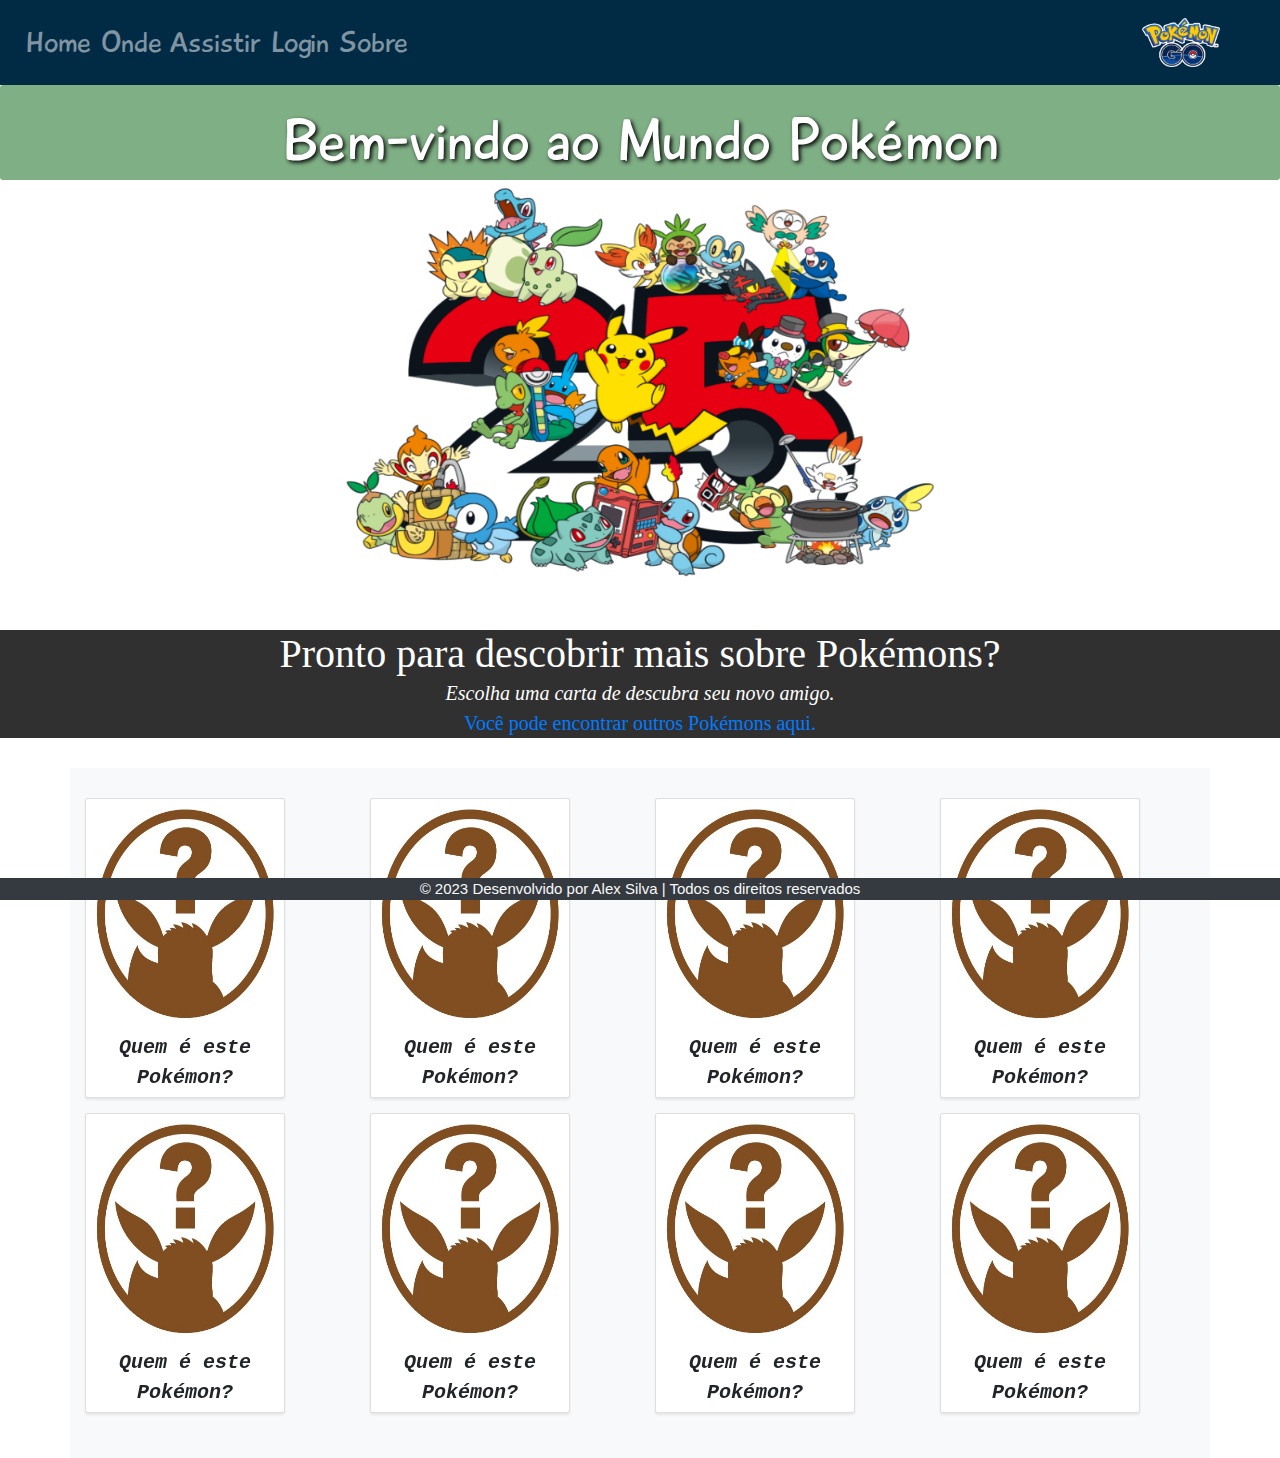
<file: pokemon.html>
<!DOCTYPE html>
<html lang="en">
<head>
    <meta charset="UTF-8">
    <meta name="viewport" content="width=device-width, initial-scale=1.0">
    <link rel="stylesheet" href="https://stackpath.bootstrapcdn.com/bootstrap/4.5.2/css/bootstrap.min.css">
    <link rel="stylesheet" href="assets/css/style.css">
    <link rel="stylesheet" href="assets/css/pokemon.css"> 
    <title>Pokemon</title>
    
</head>
<body>
    <header>   
        <nav class="navbar navbar-expand-lg navbar-dark">            
            <button class="navbar-toggler" type="button" data-toggle="collapse" data-target="#navbarNav" aria-controls="navbarNav" aria-expanded="false" aria-label="Toggle navigation">
              <span class="navbar-toggler-icon"></span>
            </button>
            <div class="collapse navbar-collapse" id="navbarNav">
              <ul class="navbar-nav ml-auto">
                
                <li class="nav-item">
                  <a class="nav-link" href="index.html">Home</a>
                </li>
                <li class="nav-item">
                  <a class="nav-link" href="ondeassistir.html">Onde Assistir</a>
                </li>
                <li class="nav-item">
                  <a class="nav-link" href="login.html">Login</a>
                </li>
                <li class="nav-item">
                  <a class="nav-link" href="sobre.html">Sobre</a>
                </li>
              </ul>
            </div>
          </nav>   
          <img src="assets/img/geral/pokemon-logo.png" alt="Logo">
    </header>

    <!-- Jumbotron -->
    <div class="jumbotron text-center">
      <h1 class="jumbotron__img__h1">Bem-vindo ao Mundo Pokémon</h1>
      <img src="assets/img/pokemon/pokemon-main.png" id="teste3" class="img-fluid" alt="img principal" >
    </div>
   
    <div>         
      <div class="px-4 px-lg-5 my-5 linhaCentro">
        <div class="text-center text-white">
            <span class="display-4 fw-bolder h1__alterar chubby">Pronto para descobrir mais sobre Pokémons?</span>
            <p class="lead fw-normal text-white mb-0 p__alterar chubby">Escolha uma carta de descubra seu novo amigo. </p>
            <a href="tipo.html"  class="text-center text-primary p__alterar chubby">Você pode encontrar outros Pokémons aqui.</a>
        </div>
      </div>   
    </div>

    
        <div class="container py-5 bg-light container-fluid">
          <div class="row">
            <div class="col-md-3">
              <div class="card mb-4 shadow-sm">
                 <!-- Frente do card -->
                <div class="card-face front">
                  <img class="card-img-top"  
                    alt="Quem é o pokémon?"          
                    src="assets/img/pokemon/whats.jpg">    
                    <p class="card-text text-center">Quem é este Pokémon?</p>   
                </div>
                <!-- Verso do card -->
                <div class="card-face back">
                  <img class="card-img-top"  
                  alt="Quem é o pokémon?"          
                  src="assets/img/pokemon/charmander.jpg">   
                  <p class="card-text text-center">É o Charmander</p>         
                </div>
              </div>
            </div>
            <div class="col-md-3">
              <div class="card mb-4 shadow-sm">
                 <!-- Frente do card -->
                <div class="card-face front">
                  <img class="card-img-top"  
                    alt="Quem é o pokémon?"          
                    src="assets/img/pokemon/whats.jpg">    
                    <p class="card-text text-center">Quem é este Pokémon?</p>   
                </div>
                <!-- Verso do card -->
                <div class="card-face back">
                  <img class="card-img-top"  
                  alt="Quem é o pokémon?"          
                  src="assets/img/pokemon/chicorita.png">   
                  <p class="card-text text-center">É o Chicorita</p>         
                </div>
              </div>
            </div>
            <div class="col-md-3">
              <div class="card mb-4 shadow-sm">
                 <!-- Frente do card -->
                <div class="card-face front">
                  <img class="card-img-top"  
                    alt="Quem é o pokémon?"          
                    src="assets/img/pokemon/whats.jpg">    
                    <p class="card-text text-center">Quem é este Pokémon?</p>   
                </div>
                <!-- Verso do card -->
                <div class="card-face back">
                  <img class="card-img-top"  
                  alt="Quem é o pokémon?"          
                  src="assets/img/pokemon/picachu.JPG">   
                  <p class="card-text text-center">É o Picachu</p>         
                </div>
              </div>
            </div>
            <div class="col-md-3">
              <div class="card mb-4 shadow-sm">
                 <!-- Frente do card -->
                <div class="card-face front">
                  <img class="card-img-top"  
                    alt="Quem é o pokémon?"          
                    src="assets/img/pokemon/whats.jpg">    
                    <p class="card-text text-center">Quem é este Pokémon?</p>   
                </div>
                <!-- Verso do card -->
                <div class="card-face back">
                  <img class="card-img-top"  
                  alt="Quem é o pokémon?"          
                  src="assets/img/pokemon/climax.png">   
                  <p class="card-text text-center">É o Climax</p>         
                </div>
              </div>
            </div>
            </div>  
            <div class="row">
              <div class="col-md-3">
                <div class="card mb-4 shadow-sm">
                   <!-- Frente do card -->
                  <div class="card-face front">
                    <img class="card-img-top"  
                      alt="Quem é o pokémon?"          
                      src="assets/img/pokemon/whats.jpg">    
                      <p class="card-text text-center">Quem é este Pokémon?</p>   
                  </div>
                  <!-- Verso do card -->
                  <div class="card-face back">
                    <img class="card-img-top"  
                    alt="Quem é o pokémon?"          
                    src="assets/img/pokemon/bizarro2.png">   
                    <p class="card-text text-center">É o Bizarra</p>         
                  </div>
                </div>
              </div>
              <div class="col-md-3">
                <div class="card mb-4 shadow-sm">
                   <!-- Frente do card -->
                  <div class="card-face front">
                    <img class="card-img-top"  
                      alt="Quem é o pokémon?"          
                      src="assets/img/pokemon/whats.jpg">    
                      <p class="card-text text-center">Quem é este Pokémon?</p>   
                  </div>
                  <!-- Verso do card -->
                  <div class="card-face back">
                    <img class="card-img-top"  
                    alt="Quem é o pokémon?"          
                    src="assets/img/pokemon/squarts.jpg">   
                    <p class="card-text text-center">É o Squarto</p>         
                  </div>
                </div>
              </div>
              <div class="col-md-3">
                <div class="card mb-4 shadow-sm">
                   <!-- Frente do card -->
                  <div class="card-face front">
                    <img class="card-img-top"  
                      alt="Quem é o pokémon?"          
                      src="assets/img/pokemon/whats.jpg">    
                      <p class="card-text text-center">Quem é este Pokémon?</p>   
                  </div>
                  <!-- Verso do card -->
                  <div class="card-face back">
                    <img class="card-img-top"  
                    alt="Quem é o pokémon?"          
                    src="assets/img/pokemon/metapoid.png">   
                    <p class="card-text text-center">É o Fantasma</p>         
                  </div>
                </div>
              </div>
              <div class="col-md-3">
                <div class="card mb-4 shadow-sm">
                   <!-- Frente do card -->
                  <div class="card-face front">
                    <img class="card-img-top"  
                      alt="Quem é o pokémon?"          
                      src="assets/img/pokemon/whats.jpg">    
                      <p class="card-text text-center">Quem é este Pokémon?</p>   
                  </div>
                  <!-- Verso do card -->
                  <div class="card-face back">
                    <img class="card-img-top"  
                    alt="Quem é o pokémon?"          
                    src="assets/img/pokemon/bubassur.jpg">   
                    <p class="card-text text-center">É o Caim</p>         
                  </div>
                </div>
              </div>
              </div> 
          </div>  
    
    
    <footer class="bg-dark text-light text-center footer__text">
        &copy; 2023 Desenvolvido por Alex Silva | Todos os direitos reservados
    </footer>
    <script src="https://code.jquery.com/jquery-3.5.1.slim.min.js"></script>
    <script src="https://cdn.jsdelivr.net/npm/@popperjs/core@2.9.3/dist/umd/popper.min.js"></script>
    <script src="https://stackpath.bootstrapcdn.com/bootstrap/4.5.2/js/bootstrap.min.js"></script>
</body>
</html>
</file>
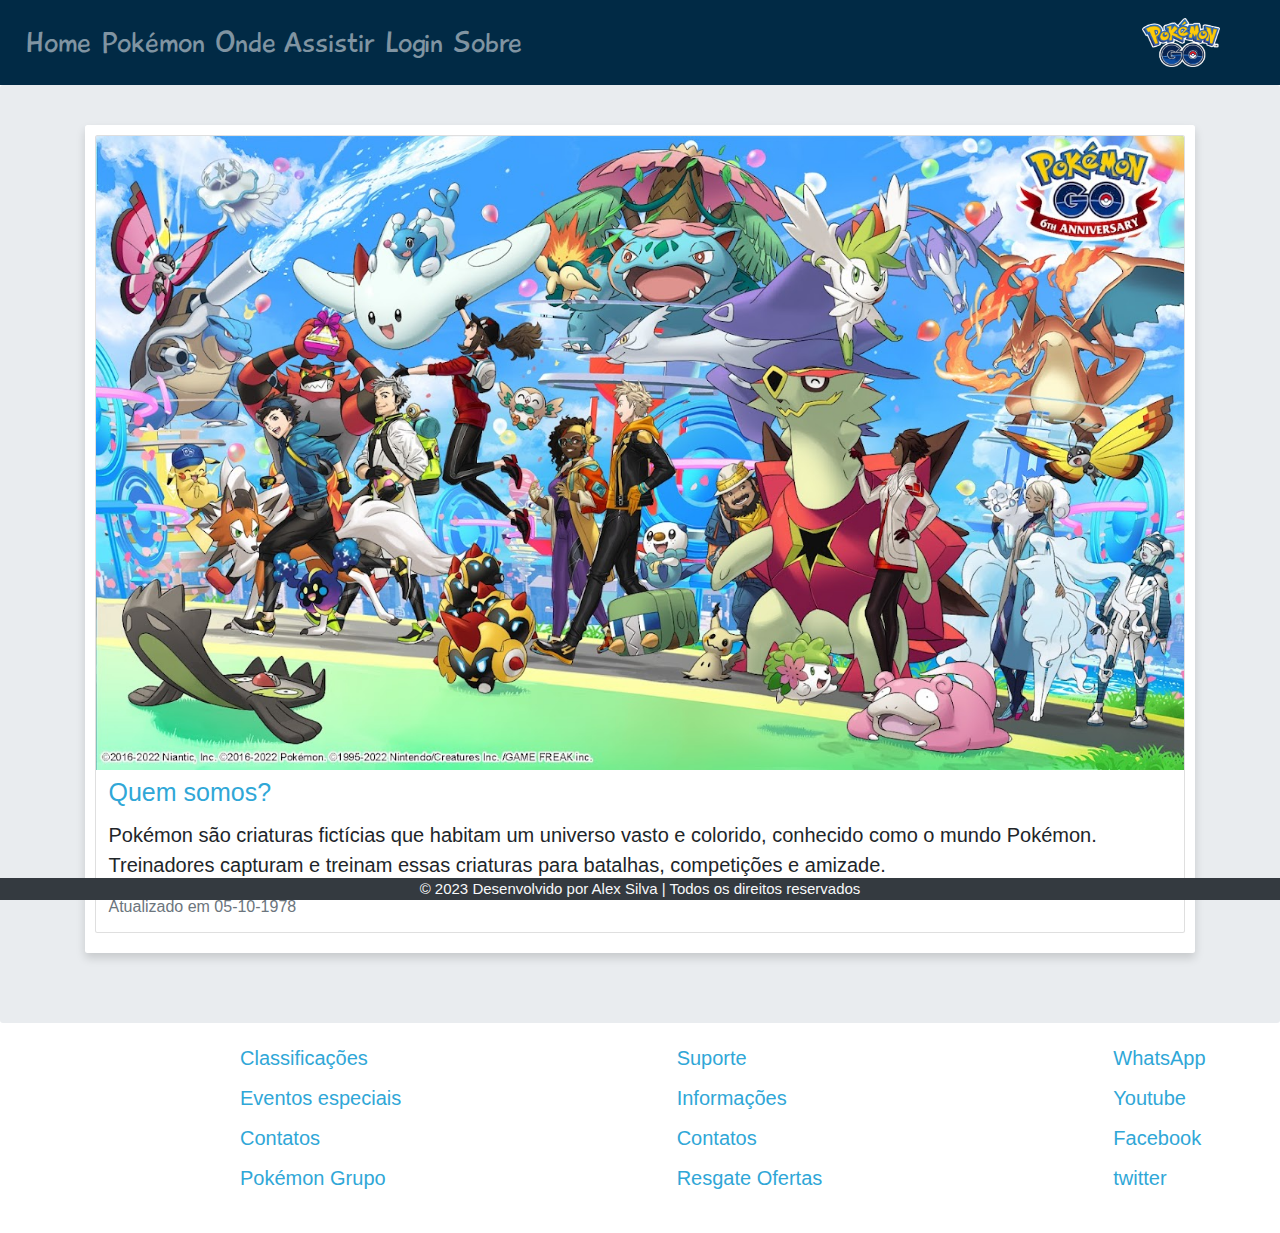
<file: sobre.html>
<!DOCTYPE html>
<html lang="en">
<head>
    <meta charset="UTF-8">
    <meta name="viewport" content="width=device-width, initial-scale=1.0">
    <link rel="stylesheet" href="https://stackpath.bootstrapcdn.com/bootstrap/4.5.2/css/bootstrap.min.css">
    <link rel="stylesheet" href="assets/css/style.css">
    <link rel="stylesheet" href="assets/css/sobre.css"> 
    <title>Sobre</title>
    
</head>
<body>
    <header>   
        <nav class="navbar navbar-expand-lg navbar-dark">            
            <button class="navbar-toggler" type="button" data-toggle="collapse" data-target="#navbarNav" aria-controls="navbarNav" aria-expanded="false" aria-label="Toggle navigation">
              <span class="navbar-toggler-icon"></span>
            </button>
            <div class="collapse navbar-collapse" id="navbarNav">
              <ul class="navbar-nav ml-auto">
                
                <li class="nav-item">
                  <a class="nav-link" href="index.html">Home</a>
                </li>
                <li class="nav-item">
                    <a class="nav-link" href="pokemon.html">Pokémon</a>
                </li>
                <li class="nav-item">                 
                  <a class="nav-link" href="ondeassistir.html">Onde Assistir</a>
                </li>
                <li class="nav-item">
                    <a class="nav-link" href="login.html">Login</a>
                  </li>
                <li class="nav-item">
                  <a class="nav-link" href="sobre.html">Sobre</a>
                </li>
              </ul>
            </div>
          </nav>   
          <img src="assets/img/geral/pokemon-logo.png" alt="Logo">
    </header>

    <main role="main">
      <div class="jumbotron">
        <div class="container">      
          <aside class="o-aside shadow p-3 mb-5 bg-white rounded">
            <div class="card mb-3">
              <img src="assets/img/sobre/banner-main.jpg" class="card-img-top" alt="...">
              <div class="card-body">
                <h5 class="card-title">
                  <span class="span--text" >
                    Quem somos?
                  
                  </span>
                </h5>
                <p class="card-text">             
                  <br>Pokémon são criaturas fictícias que habitam um universo vasto e colorido, 
                  conhecido como o mundo Pokémon. 
                  <br>
                  Treinadores capturam e treinam essas criaturas
                   para batalhas, competições e amizade.</p>
                <p class="card-text"><small class="text-muted">Atualizado em 05-10-1978</small></p>
              </div>
            </div>
          </aside>
        </div>
      </div>
      <div id="container">         
        <div class="row">
          <div class="col-md-4">          
              <ul class="ul--li--text">
                <li><p>Classificações</p></li>
                <li><p>Eventos especiais</p></li>
                <li><p>Contatos</p></li>
                <li><p>Pokémon Grupo</p></li>
              </ul>  
            </div>
          <div class="col-md-4">           
            <ul class="ul--li--text">
              <li><p>Suporte</p></li>
              <li><p>Informações</p></li>
              <li><p>Contatos</p></li>
              <li><p>Resgate Ofertas</p></li>
            </ul>         
          </div>
          <div class="col-md-4">           
            <ul class="ul--li--text">
              <li><p>WhatsApp</p></li>
              <li><p>Youtube</p></li>
              <li><p>Facebook</p></li>
              <li><p>twitter</p></li>
            </ul>         
          </div>
        </div>
      </div>
</main>  
    
    <footer class="bg-dark text-light text-center footer__text">
        &copy; 2023 Desenvolvido por Alex Silva | Todos os direitos reservados
    </footer>
    <script src="https://code.jquery.com/jquery-3.5.1.slim.min.js"></script>
    <script src="https://cdn.jsdelivr.net/npm/@popperjs/core@2.9.3/dist/umd/popper.min.js"></script>
    <script src="https://stackpath.bootstrapcdn.com/bootstrap/4.5.2/js/bootstrap.min.js"></script>
</body>
</html>
</file>
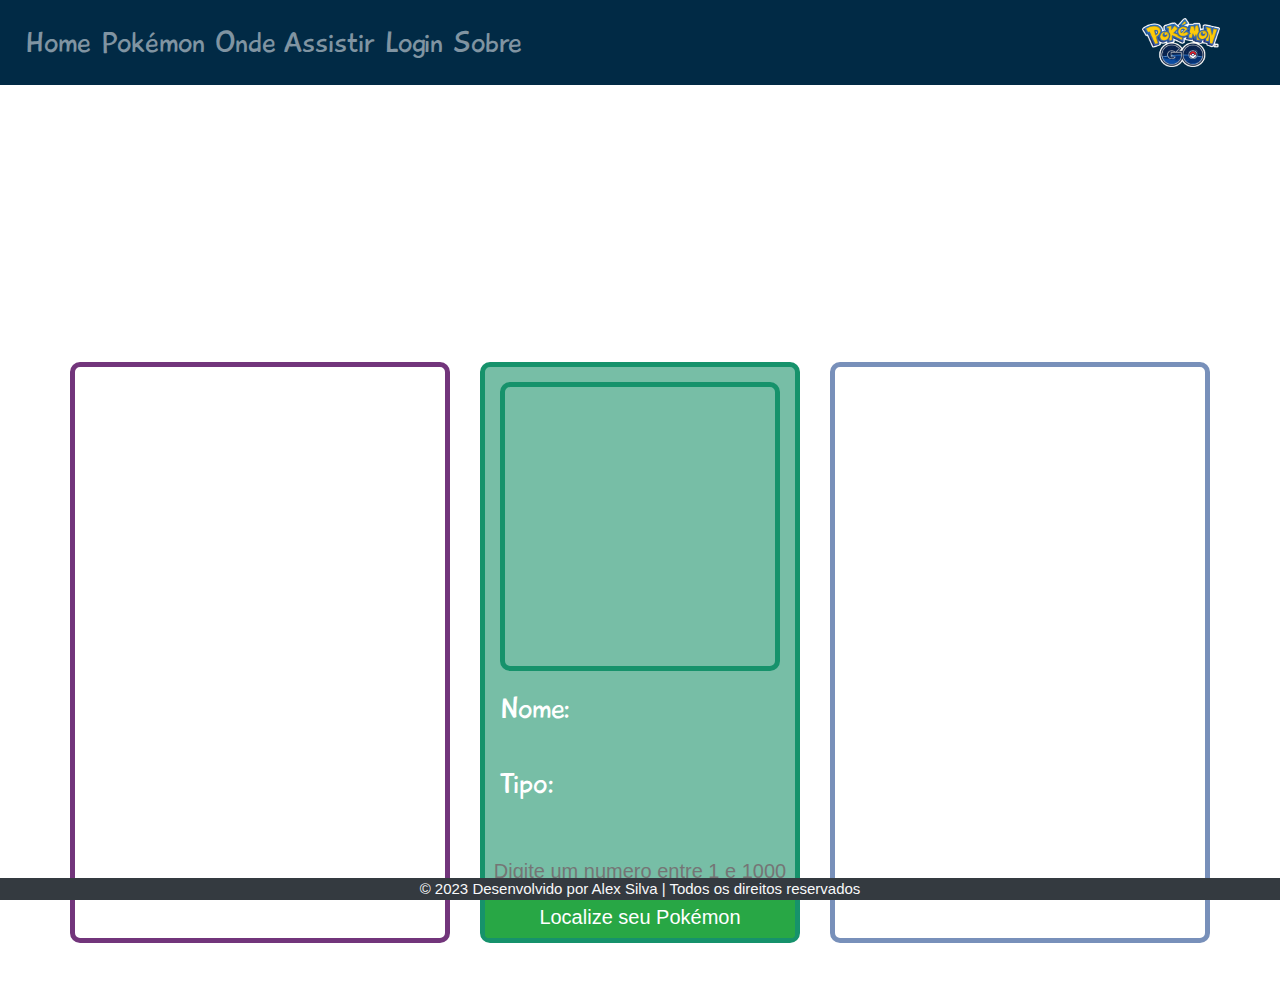
<file: tipo.html>
<!DOCTYPE html>
<html lang="en">
<head>
    <meta charset="UTF-8">
    <meta name="viewport" content="width=device-width, initial-scale=1.0">
    <link rel="stylesheet" href="https://stackpath.bootstrapcdn.com/bootstrap/4.5.2/css/bootstrap.min.css">
    <link rel="stylesheet" href="assets/css/style.css">
    <link rel="stylesheet" href="assets/css/tipo.css"> 
    <title>Tipo</title>
    
</head>
<body>
    <header>   
        <nav class="navbar navbar-expand-lg navbar-dark">            
            <button class="navbar-toggler" type="button" data-toggle="collapse" data-target="#navbarNav" aria-controls="navbarNav" aria-expanded="false" aria-label="Toggle navigation">
              <span class="navbar-toggler-icon"></span>
            </button>
            <div class="collapse navbar-collapse" id="navbarNav">
              <ul class="navbar-nav ml-auto">
                
                <li class="nav-item">
                  <a class="nav-link" href="index.html">Home</a>
                </li>
                <li class="nav-item">
                    <a class="nav-link" href="pokemon.html">Pokémon</a>
                </li>
                <li class="nav-item">                 
                  <a class="nav-link" href="ondeassistir.html">Onde Assistir</a>
                </li>
                <li class="nav-item">
                    <a class="nav-link" href="login.html">Login</a>
                  </li>
                <li class="nav-item">
                  <a class="nav-link" href="sobre.html">Sobre</a>
                </li>
              </ul>
            </div>
          </nav>   
          <img src="assets/img/geral/pokemon-logo.png" alt="Logo">
    </header> 
    
    <section class="jumbotron text-center">
      <h1 class="h1__texto">Quem é este POKÉMON?</h1>
      <p class="h1__texto">Digite um numero para saber qual Pokémon é!</p>              
    </section>     

    <div class="container">
      <div class="row">
        <div class="col-lg-4 mb-4 esquerda"></div>
        <div class="col-lg-4 mb-4"> 
          <div class="col">
            <div class="card centro">
              <div class="card-body p-4 text-black">           
                <div class="align-items-center mb-4 por-baixo-img">                                   
                    <div>
                      <label id="pokemonImageContainer" style="height: 270px;">                      
                      </label>
                    </div>     
                  </div>
                  <div class="flex-grow-5 ">
                    <div>
                      <p class="mb-0 me-2">                                         
                          <label class="tratar-text-label">Nome:</label>
                          <p><label id="nameID"></label></p>                                        
                      </p>    
                      <p class="mb-0 me-2">                                         
                        <label class="tratar-text-label">Tipo:</label>
                        <p><label id="typeID"></label></p>                                        
                    </p>                                      
                    </div>                
                  </div>
                </div>                                                 
                <input type="text" id="nomeDigitado"  class="btn  btn-rounded btn-block" placeholder="Digite um numero entre 1 e 1000">
                <button type="button" class="btn btn-success btn-rounded btn-block btn-lg"  onclick="buscaPokemonPorNumero()">
                <i class="far fa-clock me-2"></i>Localize seu Pokémon</button>
              </div>
          </div>
        </div>  
        <div class="col-lg-4 mb-4 direita"></div>                      
    </div>                      
    </div>  
  
    
    <footer class="bg-dark text-light text-center footer__text">
        &copy; 2023 Desenvolvido por Alex Silva | Todos os direitos reservados
    </footer>
    <script src="https://code.jquery.com/jquery-3.5.1.slim.min.js"></script>
    <script src="https://cdn.jsdelivr.net/npm/@popperjs/core@2.9.3/dist/umd/popper.min.js"></script>
    <script src="https://stackpath.bootstrapcdn.com/bootstrap/4.5.2/js/bootstrap.min.js"></script>
    <script src="assets/js/script.js"></script>
</body>
</html>
</file>
<file: assets/css/style.css>
html{ 
    font-size: 62.5%;
}

body {
    margin: 0;
    padding: 0;   
}

header {
    position: sticky;
    top: 0;
    background: #012a45;
    padding: 1em;    
    width: 100%;
    z-index: 1000;
    display: flex;
    align-items: center;
    justify-content: space-between;
}

header img {
    max-height: 5em;
    margin-right: 5em;
}

footer {  
    position: fixed;
    bottom: 0;
    width: 100%;
}

.nav-link{
    font-family: Main;
    font-size: 3em;  
}

.footer__text{
    font-size: 1.5em;  
}

@font-face {
    font-family: Main;
    src: url('../fonts/playtime/playtime.ttf');
 }

 @font-face {
    font-family: chubby;
    src: url('../fonts/chubby/CHUBBY.TTF');
 }
</file>
<file: assets/css/cadastro.css>
.login-page {
    width: 360px;
    padding: 1% 0 0;
    margin: auto;
  }
  .form {
    position: relative;
    z-index: 1;
    background: #FFFFFF;
    max-width: 360px;
    margin: 0 auto 100px;
    padding: 25px;
    text-align: center;
    box-shadow: 0 0 20px 0 rgba(0, 0, 0, 0.2), 0 5px 5px 0 rgba(0, 0, 0, 0.24);
  }
  .form input {
    font-family: "Roboto", sans-serif;
    outline: 0;
    background: #f2f2f2;
    width: 100%;
    border: 0;
    margin: 0 0 15px;
    padding: 15px;
    box-sizing: border-box;
    font-size: 14px;
  }
  .form button {
    font-family: "Roboto", sans-serif;
    text-transform: uppercase;
    outline: 0;
    background: #ebcd48;
    width: 100%;
    border: 0;
    padding: 15px;
    color: #FFFFFF;
    font-size: 14px;
    -webkit-transition: all 0.3 ease;
    transition: all 0.3 ease;
    cursor: pointer;
  }
  .form button:hover,.form button:active,.form button:focus {
    background: #43A047;
  }
  
  .form .register-form {
    display: none;
  }
  #container {
   width: 360px;
    padding: 1% 0 0;
    margin: auto;
    margin-bottom: 3em
  }
  
  body {  
    background-image: url('https://1.bp.blogspot.com/-g5JC6qC_Sas/XbNAvQupFsI/AAAAAAAAEdA/WGNv-ssTc3MGvXbOR7GyQ0WFBl-QEHfUwCLcBGAsYHQ/s1600/indigo.png');   
    background-repeat: no-repeat;
    background-size: 100%; 
    
  }

  label{
      font-family: Cambria, Cochin, Georgia, Times, 'Times New Roman', serif;
      font-size: 1.5em;
  }

  .perfil-main{
    width: 20em;
    margin-bottom: 1em;    
  }

  h1{
      background-color: #ebcd48;
      padding: 1em;
  }
  
@font-face {
    font-family: playtime;
    src: url('../fonts/playtime/playtime.ttf');
 }

 @font-face {
    font-family: chubby;
    src: url('../fonts/chubby/CHUBBY.TTF');
 }
</file>
<file: assets/css/login.css>
.login-page {
    width: 360px;
    padding: 2% 0 0;
    margin: auto; 
    margin-top: 2em;
  }
  .form {
    position: relative;
    z-index: 1;
    background: #FFFFFF;
    max-width: 360px;
    margin: 0 auto 100px;
    padding: 45px;
    text-align: center;
    box-shadow: 0 0 20px 0 rgba(0, 0, 0, 0.2), 0 5px 5px 0 rgba(0, 0, 0, 0.24);
  }
  .form input {
    font-family: "Roboto", sans-serif;
    outline: 0;
    background: #f2f2f2;
    width: 100%;
    border: 0;
    margin: 0 0 15px;
    padding: 15px;
    box-sizing: border-box;
    font-size: 14px;
  }
  .form button {
    font-family: "Roboto", sans-serif;
    text-transform: uppercase;
    outline: 0;
    background: #3674a0;
    width: 100%;
    border: 0;
    padding: 15px;
    color: #FFFFFF;
    font-size: 14px;
    -webkit-transition: all 0.3 ease;
    transition: all 0.3 ease;
    cursor: pointer;
  }
  .form button:hover,.form button:active,.form button:focus {
    background: #43A047;
  }
  
  .form .register-form {
    display: none;
  }
  .container {
    position: relative;
    z-index: 1;
    max-width: 300px;
    margin: 0 auto;
  }
  label{
    font-family: playtime;
    font-size: 3em;
  }
  span{
    font-family: chubby;
    font-size: 2em;
  }
  body {  
    background-color: #d9dee2;
    
  }
  /*Animação*/
  #background-image {
    position: fixed;
    width: 100%;
    height: 100%;
    z-index: -1;
  }
  
  #floating-image {
    position: absolute;
    width: 500px;
    height: 500px;
    top: 50%;
    left: 80%;
    transform: translate(-50%, -50%);
    animation: floatUpDown 3s ease-in-out infinite;
  }
  footer{
    position: absolute;
    width: 100%;
    bottom: 0;
    left: 0;
  }
  @keyframes floatUpDown {
    0%, 100% {
        transform: translate(-50%, -50%);
    }
    50% {
        transform: translate(-50%, -40%);
    }
  }

  @font-face {
    font-family: playtime;
    src: url('../fonts/playtime/playtime.ttf');
 }

 @font-face {
    font-family: chubby;
    src: url('../fonts/chubby/CHUBBY.TTF');
 }
</file>
<file: assets/css/ondeassistir.css>
#container{   
    padding: 5em;
    background-color: #2b2b2b;
  }
  .ajuste__margem__central{
    padding: 5em;
  }

  .img__centro--formatacao{
    width: 40em;
    height: 40em;
  }
  
  .img__centro__direto--formatacao{
    width: 30em;
    height: 40em;
  }

  .h1__text{
    font-family: playtime;    
    font-style: italic;    
  }

  .h2__text{
    font-family: playtime;    
    font-size: 2em; 
    color: white;
  }

  .h3__text{
    font-family: chubby;
    font-size: 2em;
    text-align: left;
  }
  .jumbotron{
    margin: 0px;
    padding: 0px;  
    background-color: #8d96b6;
  }

  .jumbotron h1{
    font-size: 4em;
    text-align: center;
    color: #2b2b2b;
  }

  .lead{
    font-family: chubby;
    font-size: 2em;
    text-align: center;
    color: #2b2b2b;
  }

  h2{
    font-family: chubby;
    color: white;
    text-align: center;
  }

  .emissoras{
    margin-top: 15px;
    margin-bottom: 15px;
    background-color: #2b2b2b;
    padding: 10px;
  }

  .tv-ajuste{
    width: 70px;
    height: 70px;
  }

  .vivo{
    font-size: 20px;
    color: white;
    background-color: red;
    padding: 5px;
  }

  .maratona{
    font-size: 20px;
    color: white;
    background-color: rgb(136, 170, 212);
    padding: 5px;
  }

  .proximo{
    font-size: 20px;
    color: white;
    background-color: rgb(161, 164, 167);
    padding: 5px;
  }
  
  .mb-0{
    margin-left: 5px;
  }

  .aventuras{
    padding: 10px;
    background-color: #2b2b2b;
  }
 
  h2{
    text-transform: uppercase;
  }

  body{
    background-color: #2b2b2b;
  }

.faixa__central{
  padding: 4em;  
}

.d-block{
  width: 70em;
  height: 90em;
}

.col-md-4 {  
  margin-bottom: 2em;
}

@font-face {
    font-family: playtime;
    src: url('../fonts/playtime/playtime.ttf'); 
}

@font-face {
    font-family: chubby;
    src: url('../fonts/chubby/CHUBBY.TTF');
}
</file>
<file: assets/css/perfil.css>
.section {
    padding: 100px 0;
    position: relative;
  }
  .gray-bg {
    background-color: #f5f5f5;
  }
  img {
    max-width: 100%;
  }
  img {
    vertical-align: middle;
    border-style: none;
  }
  
  .about-text h3 {
  font-size: 45px;
  font-weight: 700;
  margin: 0 0 6px;
  }
  @media (max-width: 767px) {
  .about-text h3 {
    font-size: 35px;
  }
  }
  .about-text h6 {
  font-weight: 600;
  margin-bottom: 15px;
  }
  @media (max-width: 767px) {
  .about-text h6 {
    font-size: 18px;
  }
  }
  .about-text p {
  font-size: 18px;
  max-width: 450px;
  }
  .about-text p mark {
  font-weight: 600;
  color: #20247b;
  }
  
  .about-list {
  padding-top: 10px;
  }
  .about-list .media {
  padding: 5px 0;
  }
  .about-list label {
  color: #20247b;
  font-weight: 600;
  width: 88px;
  margin: 0;
  position: relative;
  }
  .about-list label:after {
  content: "";
  position: absolute;
  top: 0;
  bottom: 0;
  right: 11px;
  width: 1px;
  height: 12px;
  background: #20247b;
  -moz-transform: rotate(15deg);
  -o-transform: rotate(15deg);
  -ms-transform: rotate(15deg);
  -webkit-transform: rotate(15deg);
  transform: rotate(15deg);
  margin: auto;
  opacity: 0.5;
  }
  .about-list p {
  margin: 0;
  font-size: 15px;
  }
  
  @media (max-width: 991px) {
  .about-avatar {
    margin-top: 30px;
  }
  }
  
  .counter{
  margin-top: 25px;
  }
  .descricao{
  margin-top: 25px;
  }
  .about-section .counter {
  padding: 22px 20px;
  background: #ffffff;
  border-radius: 10px;
  box-shadow: 0 0 30px rgba(31, 45, 61, 0.125);
  }
  .about-section .counter .count-data {
  margin-top: 10px;
  margin-bottom: 10px;
  }
  .about-section .counter .count {
  font-weight: 700;
  color: #20247b;
  margin: 0 0 5px;
  }
  .about-section .counter p {
  font-weight: 600;
  margin: 0;
  }
  mark {
    background-image: linear-gradient(rgba(252, 83, 86, 0.6), rgba(252, 83, 86, 0.6));
    background-size: 100% 3px;
    background-repeat: no-repeat;
    background-position: 0 bottom;
    background-color: transparent;
    padding: 0;
    color: currentColor;
  }
  .theme-color {
    color: #fc5356;
  }
  .dark-color {
    color: #20247b;
  }
  .card-perfil{
    width: 450px;
    height: 550px;
  }
  .perfil-color{
    background-color: white;
    border: solid thick #20247b;
    border-radius: 1em;
    box-shadow: black 0.5em 0.5em 0.3em;
  }
  .acoes-color{
    color: white;
    padding: 10px;
    background-color: rgb(172, 167, 167); 
    border-radius: 0.5em;
    box-shadow: rgb(118, 118, 118) 0.5em 0.5em 0.3em;
  }

h1{
    font-family:playtime ;
    font-size: 5em;
}

p{
    font-family: chubby;
}
  
@font-face {
    font-family: playtime;
    src: url('../fonts/playtime/playtime.ttf'); 
}

@font-face {
    font-family: chubby;
    src: url('../fonts/chubby/CHUBBY.TTF');
}
</file>
<file: assets/css/pokemon.css>
.jumbotron {   
    background-color: #7faf85;
    background-size: cover;
    height: 9.5em;
    color: #fff; /* Cor do texto - branco */
    padding: 2rem;
    margin-bottom: 45em;
}
.jumbotron img{
    width: 60em;
    height: 40em;
}

.jumbotron__img__h1{
    font-family: Main;
    font-size: 6.0em;
    text-shadow: 2px 2px 4px #000; /* Sombra no texto para melhor legibilidade */
}

.chubby{
    font-family: chubby;
}

.h1__alterar{    
    font-size: 4.0em;
}

.p__alterar{   
    font-size: 2.0em;
}

/*Animação*/

#teste3{
    position:relative;
    top:0;
    padding:4px;
    transition: all .2s ease-in-out
}
#teste3:hover{
    top:-4px;
}

.card-img-top{
    height: 21em; 
    width: 100%; 
    display: flex;    
}
.card-text{
    font-family: 'Courier New', Courier, monospace;
    font-size: 2em;
    margin-top: 0.7em;
}
p {
    font-style: italic;
    font-weight: bold;
    font-size: 30px;
    font-family: arial, sans-serif;
}
.linhaCentro{
    background-color: rgb(49, 48, 48);
}
 /* Estilo básico para as faces do card */
 .card-container {
    perspective: 1000px;
}

.card {
    width: 200px;
    height: 300px;
    transform-style: preserve-3d;
    transition: transform 0.5s;
}

.card:hover {
    transform: rotateY(180deg);
}

.card .card-face {
    position: absolute;
    width: 100%;
    height: 100%;
    backface-visibility: hidden;       
    justify-content: center;
    align-items: center;
    padding: 1em;        
}

/* Verso do card */
.card .back {       
    transform: rotateY(180deg);
}

@font-face {
    font-family: Main;
    src: url('../fonts/playtime/playtime.ttf');
 }

 @font-face {
    font-family: chubby;
    src: url('../fonts/chubby/CHUBBY.TTF');
 }
</file>
<file: assets/css/sobre.css>
.span--text{
    float: left; 
    font-size: 200%; 
    font-weight: 500; 
    line-height: 80%; 
    color: #30a7d7; 
    margin: 0px 5px -5px 0px;
  }
  .ul--li--text{
    font-family: 'Franklin Gothic Medium', 'Arial Narrow', Arial, sans-serif;
    font-size: 2em;
    color: #30a7d7;
    list-style-type: none;
    text-align: left;
    margin-bottom: 2em;
    margin-left: 10em;
  }

  h2{
    text-align: left;
  }
  a{
    font-size: 1.5em;
  }
  .card-text{
    font-family: 'Franklin Gothic Medium', 'Arial Narrow', Arial, sans-serif;
    font-size: 2em;
  }

  
@font-face {
    font-family: Main;
    src: url('../fonts/playtime/playtime.ttf');
 }

 @font-face {
    font-family: chubby;
    src: url('../fonts/chubby/CHUBBY.TTF');
 }
</file>
<file: assets/css/tipo.css>
.jumbotron {
	background: url(https://1.bp.blogspot.com/-EuWNpoBue0A/XZi3ke1cypI/AAAAAAAASIw/ud_gVEpRGtYzJQf_NMopO1h5OBiq8mIVACLcBGAsYHQ/s1600/impidimpteasinganewpokemon.gif) center center / cover no-repeat ;
}

.container{
    margin-bottom: 3em;
}

.tratar-text-label{ 
    font-family: Playtime;
    font-size: 3em;
    color: white;  
}

#typeID, #nameID{
    font-family: chubby;
    text-transform: capitalize;
    font-size: 3em;
    color: white;    
}

.h1__texto{
    font-family: Playtime;
    font-size: 6em;
    color: white;
}

.por-baixo-img{
    background: url(https://e1.pxfuel.com/desktop-wallpaper/29/647/desktop-wallpaper-pokemon-scenery-posted-by-john-thompson-pokemon-landscape.jpg) center center / cover no-repeat ;   
    border-radius: 10px;
    border: 0.5em solid rgb(22, 146, 107);
}

body{
    background: url(https://emc.acidadeon.com/dbimagens/pokemon_legends_1200x675_21012022125836.jpg) center center / cover no-repeat ;   
}

.esquerda{
    background: url(https://cdn.dribbble.com/users/985548/screenshots/3419640/media/6c40020a229510e11fef272ff2a2099c.gif) center center / cover no-repeat ;   
    border-radius: 10px;
    border: 0.5em solid rgb(114, 53, 123);
}

.direita{
    background: url(https://cdn.dribbble.com/users/985548/screenshots/3419574/media/85ee424c907e5d9624302f4a88e10fd5.gif) center center / cover no-repeat ;   
    border-radius: 10px;
    border: 0.5em solid rgb(120, 144, 186);  
}

.centro{
    border-radius: 10px;
    border: 0.5em solid rgb(22, 146, 107);
    background-color: rgb(119, 190, 166);
}

.btn{
    font-family: 'Segoe UI', Tahoma, Geneva, Verdana, sans-serif;
    font-size: 2em;
    
}

@font-face {
    font-family: Playtime;
    src: url('../fonts/playtime/playtime.ttf');
}

@font-face {
    font-family: chubby;
    src: url('../fonts/chubby/CHUBBY.TTF');
}
</file>
